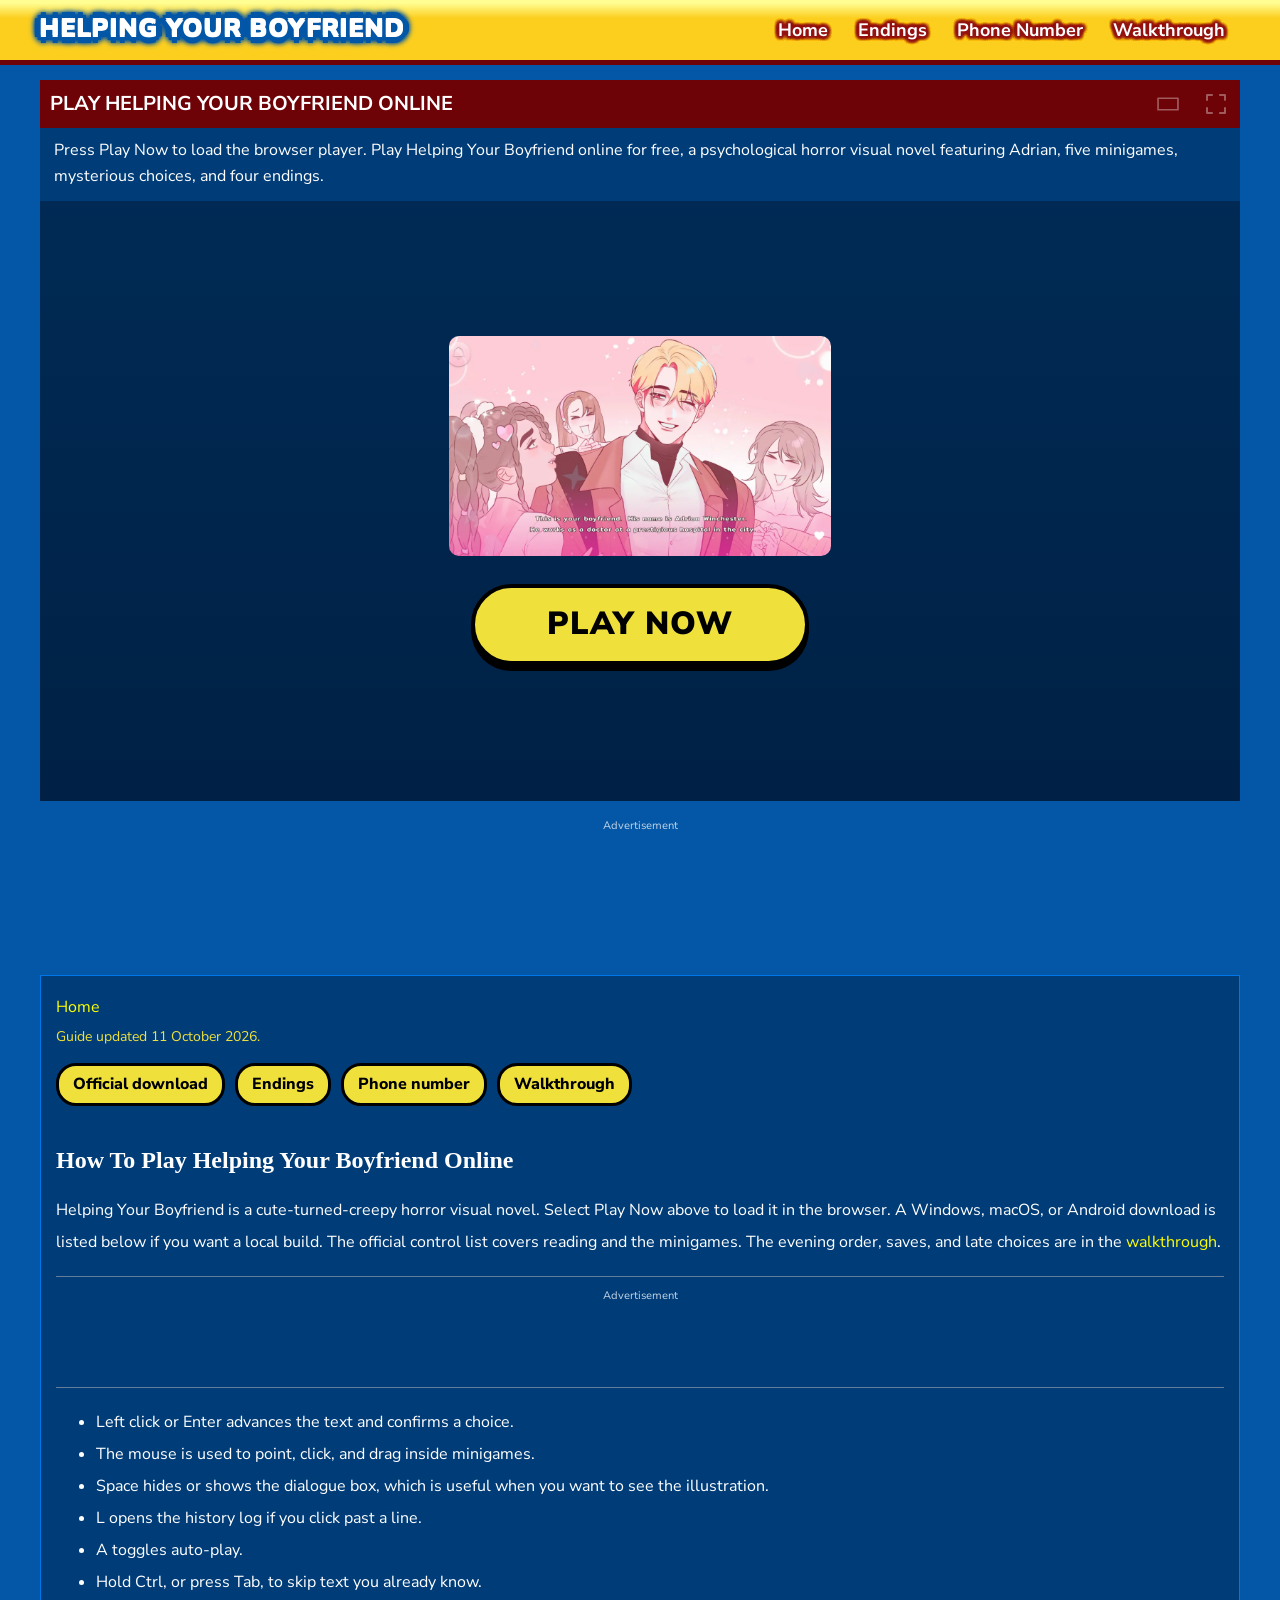
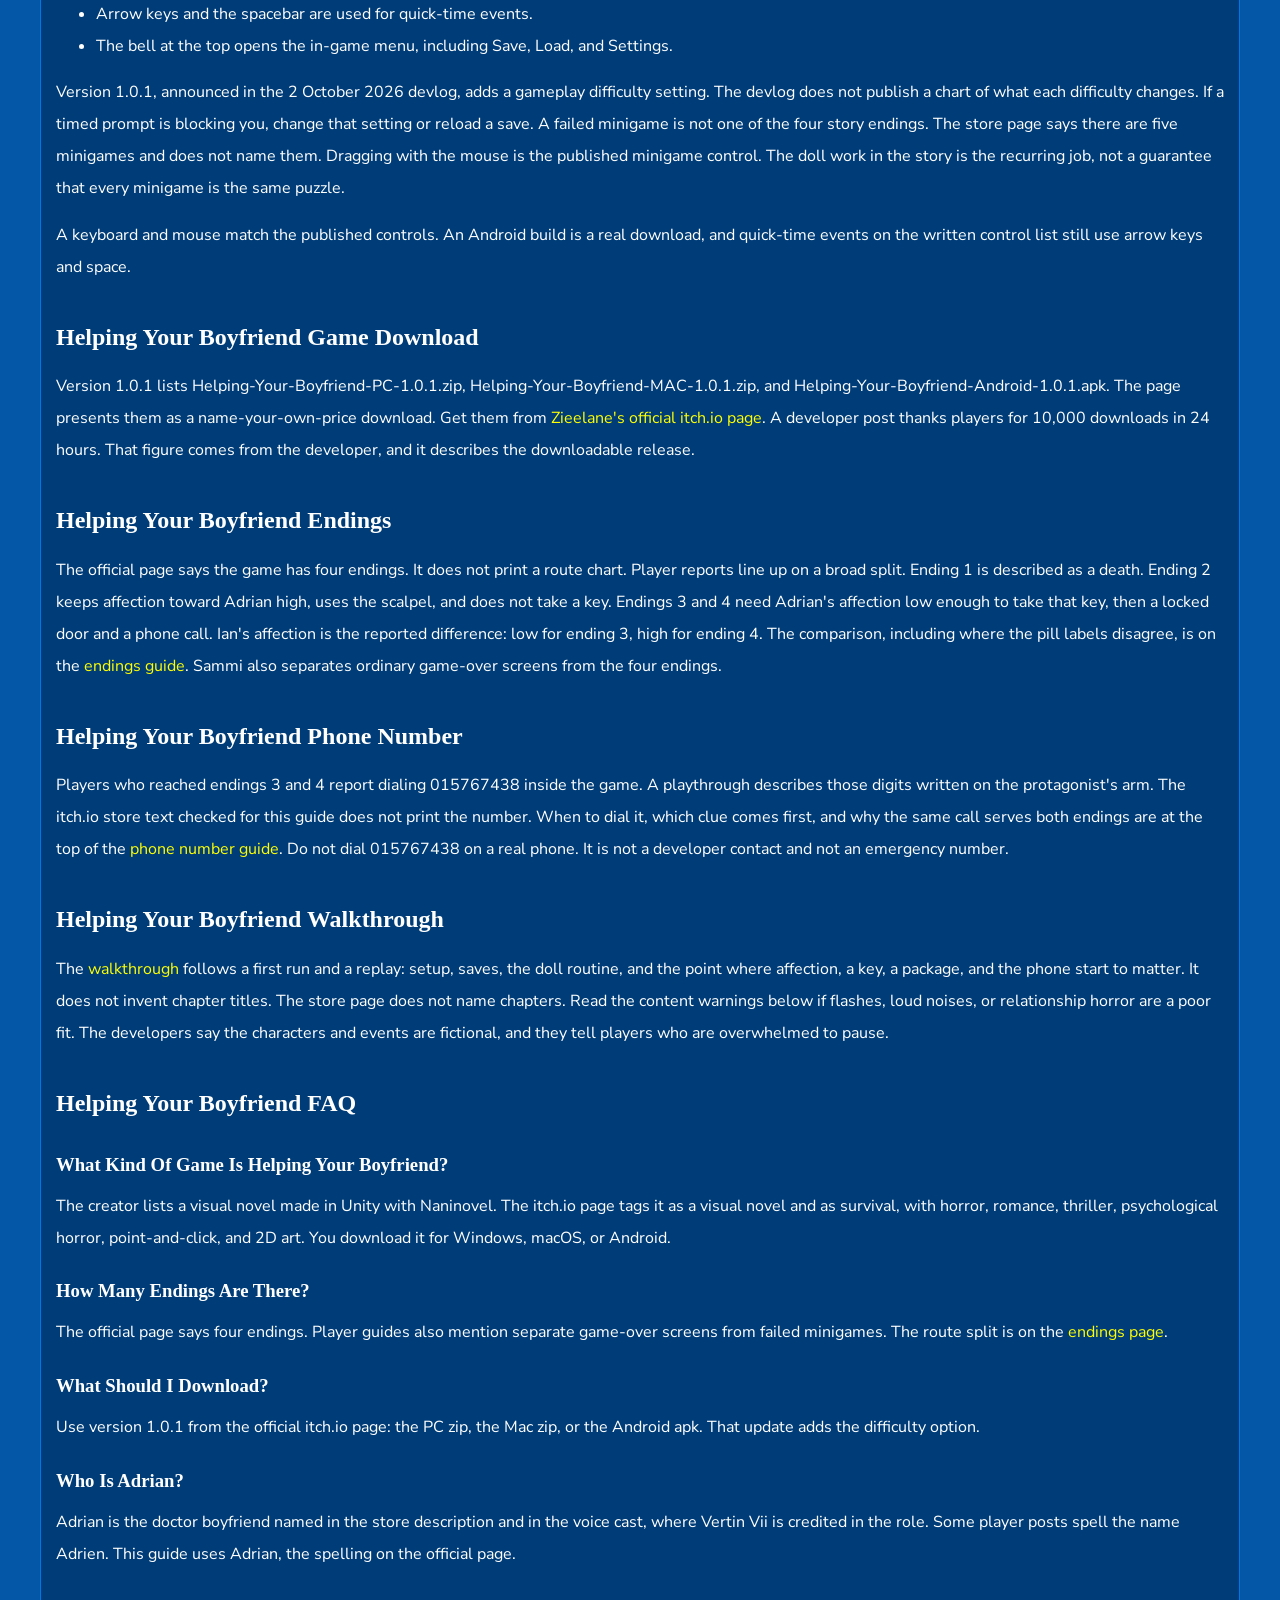
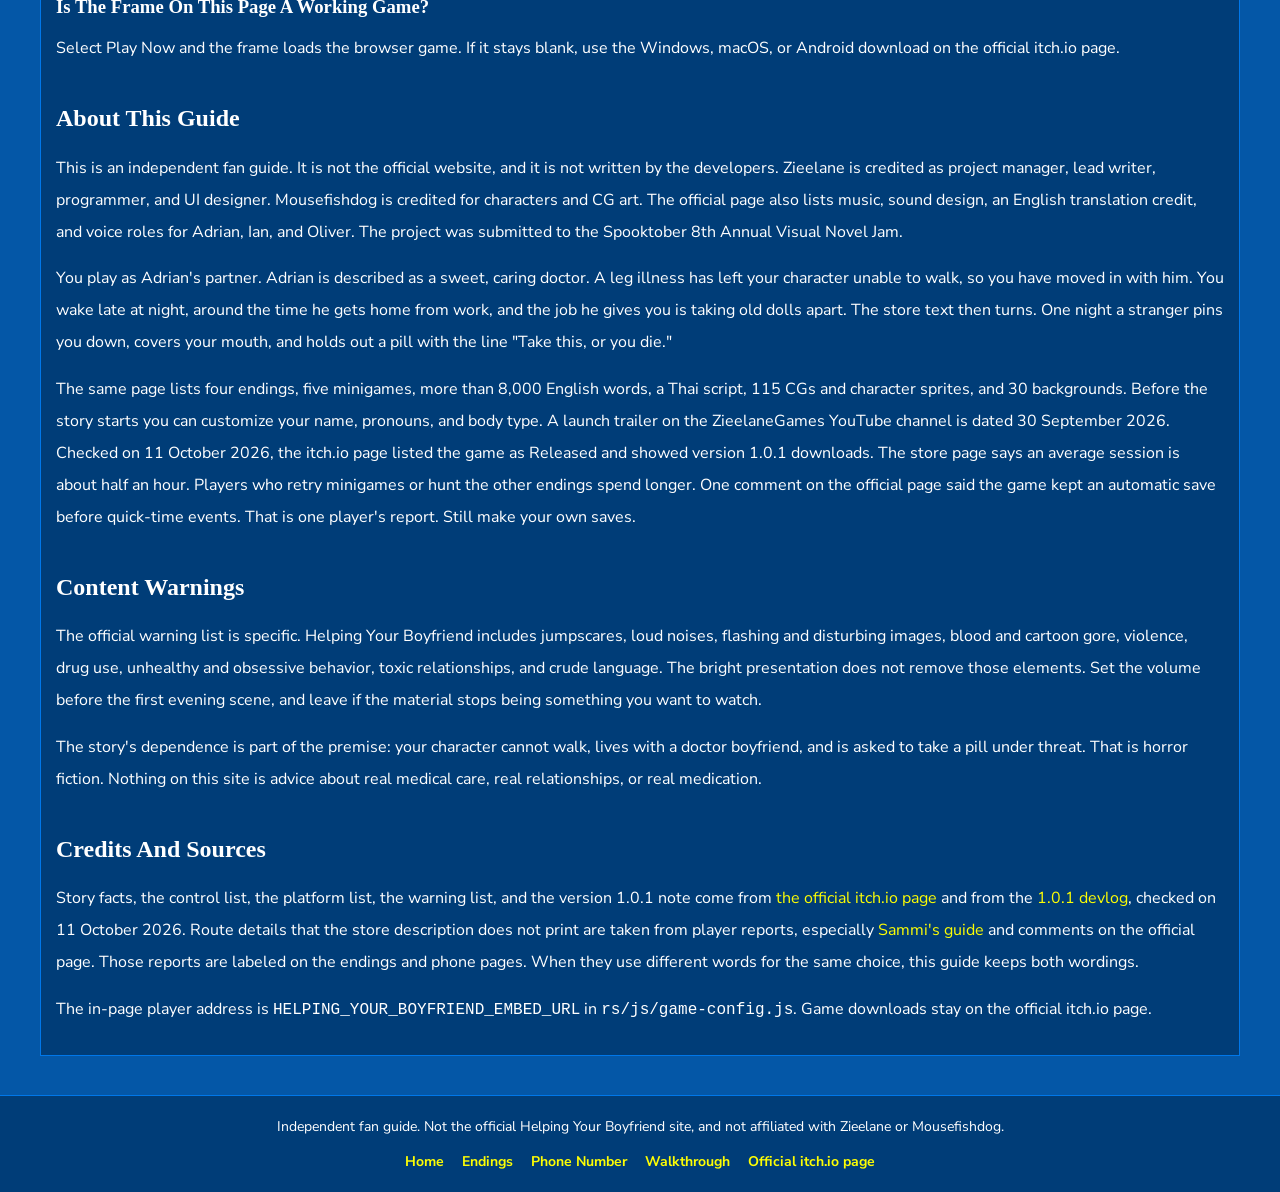
<file: index.html>
<!DOCTYPE html>
<html lang="en">
<head>
    <!-- Google tag (gtag.js) -->
    <script async src="https://www.googletagmanager.com/gtag/js?id=G-LEJD5PSQ7K"></script>
    <script>
      window.dataLayer = window.dataLayer || [];
      function gtag(){dataLayer.push(arguments);}
      gtag('js', new Date());

      gtag('config', 'G-LEJD5PSQ7K');
    </script>
    <meta charset="utf-8">
    <meta name="viewport" content="width=device-width, initial-scale=1.0">
    <title>Play Helping Your Boyfriend Online – Free Horror Game</title>
    <meta name="description" content="Play Helping Your Boyfriend online for free. Experience Adrian's psychological horror visual novel with five minigames, four endings, and mysterious choices.">
    <meta name="robots" content="index, follow">
    <link rel="canonical" href="https://helping-your-boyfriend.github.io/">
    <link rel="icon" href="/logo.png" type="image/png">
    <meta property="og:type" content="website">
    <meta property="og:site_name" content="Helping Your Boyfriend">
    <meta property="og:title" content="Play Helping Your Boyfriend Online – Free Horror Game">
    <meta property="og:description" content="Play Helping Your Boyfriend online for free. Experience Adrian's psychological horror visual novel with five minigames, four endings, and mysterious choices.">
    <meta property="og:url" content="https://helping-your-boyfriend.github.io/">
    <meta property="og:locale" content="en_US">
    <meta name="twitter:card" content="summary">
    <meta name="twitter:title" content="Play Helping Your Boyfriend Online – Free Horror Game">
    <meta name="twitter:description" content="Play Helping Your Boyfriend online for free. Experience Adrian's psychological horror visual novel with five minigames, four endings, and mysterious choices.">
    <link rel="stylesheet" href="rs/css/all.css">
    <link rel="stylesheet" href="rs/css/ads.css">
    <script defer src="rs/js/adsterra.js"></script>
    <link rel="preconnect" href="https://fonts.googleapis.com">
    <link rel="preconnect" href="https://fonts.gstatic.com" crossorigin>
    <link href="https://fonts.googleapis.com/css2?family=Nunito+Sans:wght@500;600;700&amp;display=swap" rel="stylesheet">
    <script type="application/ld+json">
    {
        "@context": "https://schema.org",
        "@type": "WebSite",
        "name": "Helping Your Boyfriend",
        "url": "https://helping-your-boyfriend.github.io/",
        "inLanguage": "en",
        "description": "Play Helping Your Boyfriend online for free. Experience Adrian's psychological horror visual novel with five minigames, four endings, and mysterious choices."
    }
    </script>
</head>
<body>
<header id="header">
    <div class="container">
        <div class="row">
            <div class="p-r d-flex sp al header-bar">
                <div class="bar-logo">
                    <a class="logo-text" href="/">Helping Your Boyfriend</a>
                </div>
                <nav class="navigation" aria-label="Primary">
                    <ul>
                        <li><a href="/" class="menu-link" aria-current="page">Home</a></li>
                        <li><a href="/endings/" class="menu-link">Endings</a></li>
                        <li><a href="/phone-number/" class="menu-link">Phone Number</a></li>
                        <li><a href="/walkthrough/" class="menu-link">Walkthrough</a></li>
                    </ul>
                </nav>
                <button type="button" class="center-box merge_icon icon-menu-mobile" aria-expanded="false" aria-controls="mobile-dropdown" aria-label="Open menu">
                    <svg fill="#555" height="24" viewBox="0 -21 384 384" width="24" xmlns="http://www.w3.org/2000/svg" aria-hidden="true">
                        <path d="m362.667969 0h-341.335938c-11.753906 0-21.332031 9.578125-21.332031 21.332031v42.667969c0 11.753906 9.578125 21.332031 21.332031 21.332031h341.335938c11.753906 0 21.332031-9.578125 21.332031-21.332031v-42.667969c0-11.753906-9.578125-21.332031-21.332031-21.332031zm0 0"></path>
                        <path d="m362.667969 128h-341.335938c-11.753906 0-21.332031 9.578125-21.332031 21.332031v42.667969c0 11.753906 9.578125 21.332031 21.332031 21.332031h341.335938c11.753906 0 21.332031-9.578125 21.332031-21.332031v-42.667969c0-11.753906-9.578125-21.332031-21.332031-21.332031zm0 0"></path>
                        <path d="m362.667969 256h-341.335938c-11.753906 0-21.332031 9.578125-21.332031 21.332031v42.667969c0 11.753906 9.578125 21.332031 21.332031 21.332031h341.335938c11.753906 0 21.332031-9.578125 21.332031-21.332031v-42.667969c0-11.753906-9.578125-21.332031-21.332031-21.332031zm0 0"></path>
                    </svg>
                </button>
            </div>
        </div>
    </div>
</header>
<div class="mobile-dropdown" id="mobile-dropdown">
    <div class="row">
        <nav class="nav-mobile-controler" aria-label="Mobile">
            <ul>
                <li><a href="/" class="menu-link-mobile" aria-current="page">Home</a></li>
                <li><a href="/endings/" class="menu-link-mobile">Endings</a></li>
                <li><a href="/phone-number/" class="menu-link-mobile">Phone Number</a></li>
                <li><a href="/walkthrough/" class="menu-link-mobile">Walkthrough</a></li>
            </ul>
        </nav>
    </div>
</div>
<div id="game-page" class="main">
    <div class="container">
        <div class="row">
            <div class="frame-box-game">
                <div class="header-game">
                    <div class="box-header">
                        <h1>Play Helping Your Boyfriend Online</h1>
                        <div class="header-game-extend">
                            <span class="us-expand is-disabled" id="half-expand" data-player-control role="button" tabindex="-1" aria-disabled="true" aria-label="Theater mode unavailable until the game player is added">
                                <svg class="scale-anim" width="24" height="24" viewBox="0 0 100 100" xmlns="http://www.w3.org/2000/svg" aria-hidden="true">
                                    <path d="M8.5 22.5A3.5 3.5 0 0 0 5 26v48a3.5 3.5 0 0 0 3.5 3.5h83A3.5 3.5 0 0 0 95 74V26a3.5 3.5 0 0 0-3.5-3.5h-83zm3.5 7h76v41H12v-41z"></path>
                                </svg>
                            </span>
                            <span class="expand-btn is-disabled" id="expand" data-player-control role="button" tabindex="-1" aria-disabled="true" aria-label="Fullscreen unavailable until the game player is added">
                                <svg class="scale-anim" viewBox="0 0 24 24" xmlns="http://www.w3.org/2000/svg" aria-hidden="true">
                                    <path d="M3,15 L3.11662113,15.0067277 C3.57570299,15.0600494 3.93995063,15.424297 3.99327227,15.8833789 L4,16 L4,20 L8,20 L8.11662113,20.0067277 C8.61395981,20.0644928 9,20.4871642 9,21 C9,21.5128358 8.61395981,21.9355072 8.11662113,21.9932723 L8,22 L3,22 L2.88337887,21.9932723 C2.42429701,21.9399506 2.06004937,21.575703 2.00672773,21.1166211 L2,21 L2,16 L2.00672773,15.8833789 C2.06004937,15.424297 2.42429701,15.0600494 2.88337887,15.0067277 L3,15 Z M21,15 C21.5128358,15 21.9355072,15.3860402 21.9932723,15.8833789 L22,16 L22,21 C22,21.5128358 21.6139598,21.9355072 21.1166211,21.9932723 L21,22 L16,22 C15.4477153,22 15,21.5522847 15,21 C15,20.4871642 15.3860402,20.0644928 15.8833789,20.0067277 L16,20 L20,20 L20,16 C20,15.4871642 20.3860402,15.0644928 20.8833789,15.0067277 L21,15 Z M8,2 C8.55228475,2 9,2.44771525 9,3 C9,3.51283584 8.61395981,3.93550716 8.11662113,3.99327227 L8,4 L4,4 L4,8 C4,8.51283584 3.61395981,8.93550716 3.11662113,8.99327227 L3,9 C2.48716416,9 2.06449284,8.61395981 2.00672773,8.11662113 L2,8 L2,3 C2,2.48716416 2.38604019,2.06449284 2.88337887,2.00672773 L3,2 L8,2 Z M21,2 L21.1166211,2.00672773 C21.575703,2.06004937 21.9399506,2.42429701 21.9932723,2.88337887 L22,3 L22,8 L21.9932723,8.11662113 C21.9399506,8.57570299 21.575703,8.93995063 21.1166211,8.99327227 L21,9 L20.8833789,8.99327227 C20.424297,8.93995063 20.0600494,8.57570299 20.0067277,8.11662113 L20,8 L20,4 L16,4 L15.8833789,3.99327227 C15.3860402,3.93550716 15,3.51283584 15,3 C15,2.48716416 15.3860402,2.06449284 15.8833789,2.00672773 L16,2 L21,2 Z"></path>
                                </svg>
                            </span>
                        </div>
                    </div>
                </div>
                <p class="player-kicker">Press Play Now to load the browser player. Play Helping Your Boyfriend online for free, a psychological horror visual novel featuring Adrian, five minigames, mysterious choices, and four endings.</p>
                <div class="player-stage" id="player-stage">
                    <div class="player-gate" id="player-gate">
                        <img class="player-banner" src="/banner.png" width="1074" height="618" alt="Helping Your Boyfriend">
                        <button type="button" class="player-play" id="player-play">Play Now</button>
                    </div>
                    <div class="player-placeholder" id="player-placeholder" hidden>
                        <p>Select Play Now to load the game. If the game does not load, use the official download link below.</p>
                    </div>
                </div>
                <span class="exit-fullscreen hidden" id="_exit_full_screen" role="button" tabindex="0" aria-label="Exit fullscreen">
                    <svg fill="#fff" width="24" height="24" viewBox="0 0 512.001 512.001" aria-hidden="true">
                        <path d="M284.286,256.002L506.143,34.144c7.811-7.811,7.811-20.475,0-28.285c-7.811-7.81-20.475-7.811-28.285,0L256,227.717 L34.143,5.859c-7.811-7.811-20.475-7.811-28.285,0c-7.81,7.811-7.811,20.475,0,28.285l221.857,221.857L5.858,477.859 c-7.811,7.811-7.811,20.475,0,28.285c3.905,3.905,9.024,5.857,14.143,5.857c5.119,0,10.237-1.952,14.143-5.857L256,284.287 l221.857,221.857c3.905,3.905,9.024,5.857,14.143,5.857s10.237-1.952,14.143-5.857c7.811-7.811,7.811-20.475,0-28.285 L284.286,256.002z"></path>
                    </svg>
                </span>
            </div>
        </div>
        <div class="ad-zone ad-zone-banner" data-adsterra-banner role="region" aria-label="Advertisement"></div>
        <br>
        <div class="uk-p10">
            <div class="row">
                <div class="frame-box-game">
                    <div class="text-area">
                        <div class="bread-crumb">
                            <div class="overwrite-breadcumb">
                                <div class="d-flex al sp bread-crumb-list">
                                    <div class="d-flex al sp">
                                        <span class="bread-crumb-item">Home</span>
                                    </div>
                                </div>
                            </div>
                        </div>
                        <p class="updated-line">Guide updated 11 October 2026.</p>
                        <nav class="guide-jumps" aria-label="Guides">
                            <a href="https://zieelane.itch.io/helping-your-boyfriend">Official download</a>
                            <a href="/endings/">Endings</a>
                            <a href="/phone-number/">Phone number</a>
                            <a href="/walkthrough/">Walkthrough</a>
                        </nav>
                        <h2>How to Play Helping Your Boyfriend Online</h2>
                        <p>Helping Your Boyfriend is a cute-turned-creepy horror visual novel. Select Play Now above to load it in the browser. A Windows, macOS, or Android download is listed below if you want a local build. The official control list covers reading and the minigames. The evening order, saves, and late choices are in the <a href="/walkthrough/">walkthrough</a>.</p>
                        <div class="ad-zone ad-zone-native" data-adsterra-native role="region" aria-label="Advertisement"></div>
                        <ul>
                            <li>Left click or Enter advances the text and confirms a choice.</li>
                            <li>The mouse is used to point, click, and drag inside minigames.</li>
                            <li>Space hides or shows the dialogue box, which is useful when you want to see the illustration.</li>
                            <li>L opens the history log if you click past a line.</li>
                            <li>A toggles auto-play.</li>
                            <li>Hold Ctrl, or press Tab, to skip text you already know.</li>
                            <li>Arrow keys and the spacebar are used for quick-time events.</li>
                            <li>The bell at the top opens the in-game menu, including Save, Load, and Settings.</li>
                        </ul>
                        <p>Version 1.0.1, announced in the 2 October 2026 devlog, adds a gameplay difficulty setting. The devlog does not publish a chart of what each difficulty changes. If a timed prompt is blocking you, change that setting or reload a save. A failed minigame is not one of the four story endings. The store page says there are five minigames and does not name them. Dragging with the mouse is the published minigame control. The doll work in the story is the recurring job, not a guarantee that every minigame is the same puzzle.</p>
                        <p>A keyboard and mouse match the published controls. An Android build is a real download, and quick-time events on the written control list still use arrow keys and space.</p>
                        <h2>Helping Your Boyfriend Game Download</h2>
                        <p>Version 1.0.1 lists Helping-Your-Boyfriend-PC-1.0.1.zip, Helping-Your-Boyfriend-MAC-1.0.1.zip, and Helping-Your-Boyfriend-Android-1.0.1.apk. The page presents them as a name-your-own-price download. Get them from <a href="https://zieelane.itch.io/helping-your-boyfriend">Zieelane's official itch.io page</a>. A developer post thanks players for 10,000 downloads in 24 hours. That figure comes from the developer, and it describes the downloadable release.</p>
                        <h2>Helping Your Boyfriend Endings</h2>
                        <p>The official page says the game has four endings. It does not print a route chart. Player reports line up on a broad split. Ending 1 is described as a death. Ending 2 keeps affection toward Adrian high, uses the scalpel, and does not take a key. Endings 3 and 4 need Adrian's affection low enough to take that key, then a locked door and a phone call. Ian's affection is the reported difference: low for ending 3, high for ending 4. The comparison, including where the pill labels disagree, is on the <a href="/endings/">endings guide</a>. Sammi also separates ordinary game-over screens from the four endings.</p>
                        <h2>Helping Your Boyfriend Phone Number</h2>
                        <p>Players who reached endings 3 and 4 report dialing 015767438 inside the game. A playthrough describes those digits written on the protagonist's arm. The itch.io store text checked for this guide does not print the number. When to dial it, which clue comes first, and why the same call serves both endings are at the top of the <a href="/phone-number/">phone number guide</a>. Do not dial 015767438 on a real phone. It is not a developer contact and not an emergency number.</p>
                        <h2>Helping Your Boyfriend Walkthrough</h2>
                        <p>The <a href="/walkthrough/">walkthrough</a> follows a first run and a replay: setup, saves, the doll routine, and the point where affection, a key, a package, and the phone start to matter. It does not invent chapter titles. The store page does not name chapters. Read the content warnings below if flashes, loud noises, or relationship horror are a poor fit. The developers say the characters and events are fictional, and they tell players who are overwhelmed to pause.</p>
                        <h2>Helping Your Boyfriend FAQ</h2>
                        <h3>What kind of game is Helping Your Boyfriend?</h3>
                        <p>The creator lists a visual novel made in Unity with Naninovel. The itch.io page tags it as a visual novel and as survival, with horror, romance, thriller, psychological horror, point-and-click, and 2D art. You download it for Windows, macOS, or Android.</p>
                        <h3>How many endings are there?</h3>
                        <p>The official page says four endings. Player guides also mention separate game-over screens from failed minigames. The route split is on the <a href="/endings/">endings page</a>.</p>
                        <h3>What should I download?</h3>
                        <p>Use version 1.0.1 from the official itch.io page: the PC zip, the Mac zip, or the Android apk. That update adds the difficulty option.</p>
                        <h3>Who is Adrian?</h3>
                        <p>Adrian is the doctor boyfriend named in the store description and in the voice cast, where Vertin Vii is credited in the role. Some player posts spell the name Adrien. This guide uses Adrian, the spelling on the official page.</p>
                        <h3>Is the frame on this page a working game?</h3>
                        <p>Select Play Now and the frame loads the browser game. If it stays blank, use the Windows, macOS, or Android download on the official itch.io page.</p>
                        <h2>About this guide</h2>
                        <p>This is an independent fan guide. It is not the official website, and it is not written by the developers. Zieelane is credited as project manager, lead writer, programmer, and UI designer. Mousefishdog is credited for characters and CG art. The official page also lists music, sound design, an English translation credit, and voice roles for Adrian, Ian, and Oliver. The project was submitted to the Spooktober 8th Annual Visual Novel Jam.</p>
                        <p>You play as Adrian's partner. Adrian is described as a sweet, caring doctor. A leg illness has left your character unable to walk, so you have moved in with him. You wake late at night, around the time he gets home from work, and the job he gives you is taking old dolls apart. The store text then turns. One night a stranger pins you down, covers your mouth, and holds out a pill with the line "Take this, or you die."</p>
                        <p>The same page lists four endings, five minigames, more than 8,000 English words, a Thai script, 115 CGs and character sprites, and 30 backgrounds. Before the story starts you can customize your name, pronouns, and body type. A launch trailer on the ZieelaneGames YouTube channel is dated 30 September 2026. Checked on 11 October 2026, the itch.io page listed the game as Released and showed version 1.0.1 downloads. The store page says an average session is about half an hour. Players who retry minigames or hunt the other endings spend longer. One comment on the official page said the game kept an automatic save before quick-time events. That is one player's report. Still make your own saves.</p>
                        <h2>Content warnings</h2>
                        <p>The official warning list is specific. Helping Your Boyfriend includes jumpscares, loud noises, flashing and disturbing images, blood and cartoon gore, violence, drug use, unhealthy and obsessive behavior, toxic relationships, and crude language. The bright presentation does not remove those elements. Set the volume before the first evening scene, and leave if the material stops being something you want to watch.</p>
                        <p>The story's dependence is part of the premise: your character cannot walk, lives with a doctor boyfriend, and is asked to take a pill under threat. That is horror fiction. Nothing on this site is advice about real medical care, real relationships, or real medication.</p>
                        <h2>Credits and sources</h2>
                        <p>Story facts, the control list, the platform list, the warning list, and the version 1.0.1 note come from <a href="https://zieelane.itch.io/helping-your-boyfriend">the official itch.io page</a> and from the <a href="https://zieelane.itch.io/helping-your-boyfriend/devlog/1686354/update-101-choose-your-gameplay-difficulty">1.0.1 devlog</a>, checked on 11 October 2026. Route details that the store description does not print are taken from player reports, especially <a href="https://sammiotomeaddicted.wordpress.com/2026/10/04/helping-your-boyfriend-guide/">Sammi's guide</a> and comments on the official page. Those reports are labeled on the endings and phone pages. When they use different words for the same choice, this guide keeps both wordings.</p>
                        <p>The in-page player address is <code>HELPING_YOUR_BOYFRIEND_EMBED_URL</code> in <code>rs/js/game-config.js</code>. Game downloads stay on the official itch.io page.</p>
                    </div>
                </div>
            </div>
        </div>
    </div>
</div>
<footer>
    <div class="footer-links">
        <div class="container">
            <p class="footer-note">Independent fan guide. Not the official Helping Your Boyfriend site, and not affiliated with Zieelane or Mousefishdog.</p>
            <div class="footer-links-list">
                <a href="/">Home</a>
                <a href="/endings/">Endings</a>
                <a href="/phone-number/">Phone Number</a>
                <a href="/walkthrough/">Walkthrough</a>
                <a href="https://zieelane.itch.io/helping-your-boyfriend">Official itch.io page</a>
            </div>
        </div>
    </div>
    <script src="rs/js/jquery-3.4.1.min.js"></script>
    <script src="rs/js/game-config.js"></script>
    <script src="rs/js/footer.js"></script>
</footer>
</body>
</html>
</file>
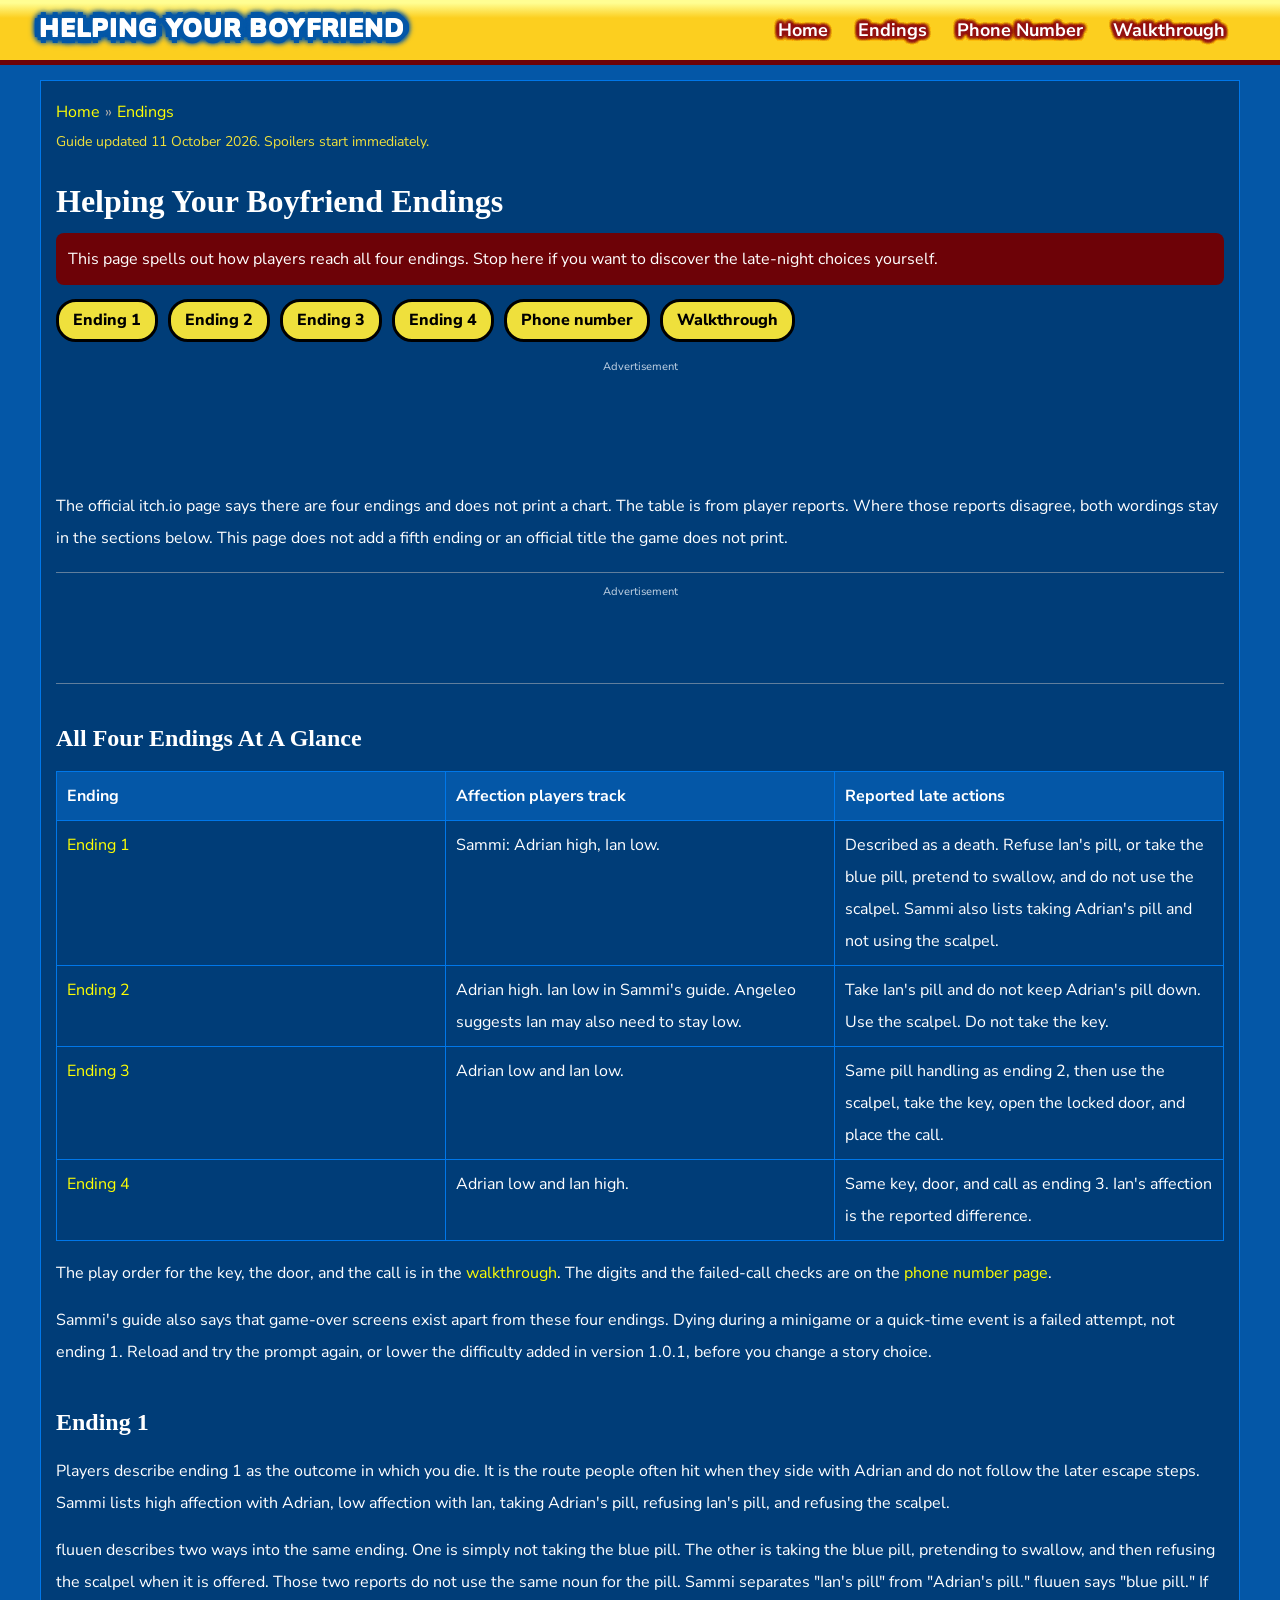
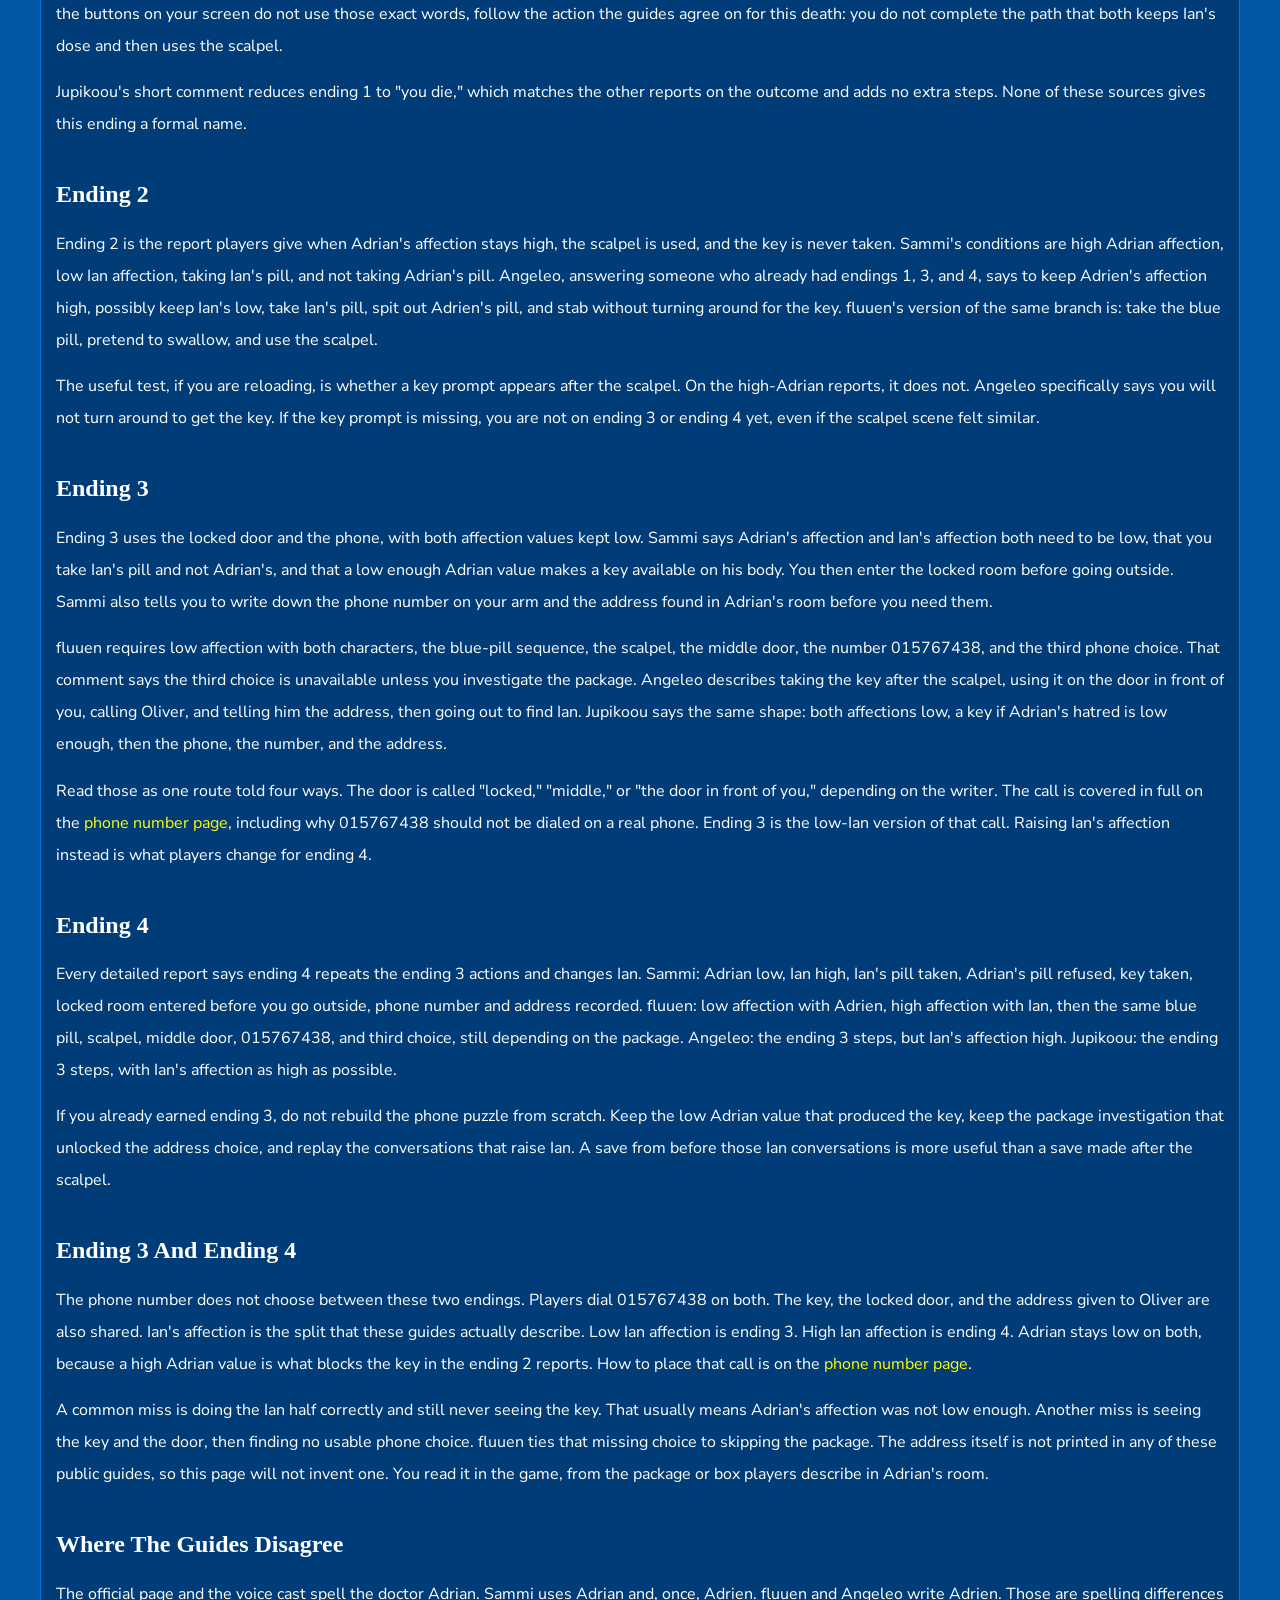
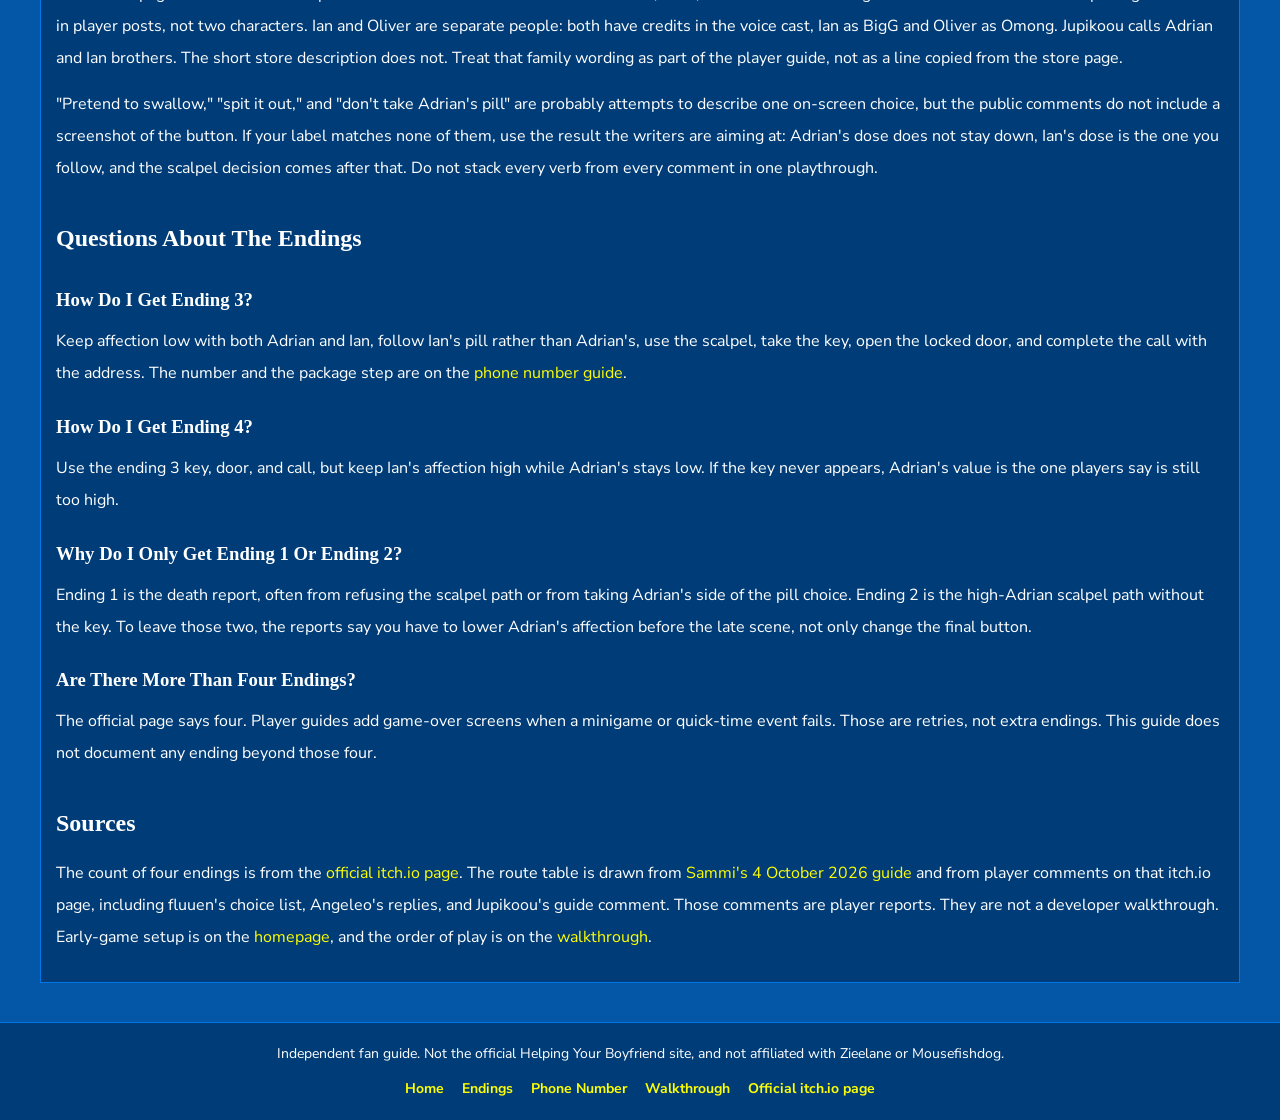
<file: endings/index.html>
<!DOCTYPE html>
<html lang="en">
<head>
    <!-- Google tag (gtag.js) -->
    <script async src="https://www.googletagmanager.com/gtag/js?id=G-LEJD5PSQ7K"></script>
    <script>
      window.dataLayer = window.dataLayer || [];
      function gtag(){dataLayer.push(arguments);}
      gtag('js', new Date());

      gtag('config', 'G-LEJD5PSQ7K');
    </script>
    <meta charset="utf-8">
    <meta name="viewport" content="width=device-width, initial-scale=1.0">
    <title>Helping Your Boyfriend Endings Guide</title>
    <meta name="description" content="Spoiler guide to all four Helping Your Boyfriend endings, including the affection split, key, locked door, and phone call that separate ending 3 from ending 4.">
    <meta name="robots" content="index, follow">
    <link rel="canonical" href="https://helping-your-boyfriend.github.io/endings/">
    <link rel="icon" href="/logo.png" type="image/png">
    <meta property="og:type" content="website">
    <meta property="og:site_name" content="Helping Your Boyfriend Guide">
    <meta property="og:title" content="Helping Your Boyfriend Endings Guide">
    <meta property="og:description" content="Spoiler guide to all four Helping Your Boyfriend endings, including the affection split, key, locked door, and phone call that separate ending 3 from ending 4.">
    <meta property="og:url" content="https://helping-your-boyfriend.github.io/endings/">
    <meta property="og:locale" content="en_US">
    <meta name="twitter:card" content="summary">
    <meta name="twitter:title" content="Helping Your Boyfriend Endings Guide">
    <meta name="twitter:description" content="Spoiler guide to all four Helping Your Boyfriend endings, including the affection split, key, locked door, and phone call that separate ending 3 from ending 4.">
    <link rel="stylesheet" href="../rs/css/all.css">
    <link rel="stylesheet" href="../rs/css/ads.css">
    <script defer src="../rs/js/adsterra.js"></script>
    <link rel="preconnect" href="https://fonts.googleapis.com">
    <link rel="preconnect" href="https://fonts.gstatic.com" crossorigin>
    <link href="https://fonts.googleapis.com/css2?family=Nunito+Sans:wght@500;600;700&amp;display=swap" rel="stylesheet">
    <script type="application/ld+json">
    {
        "@context": "https://schema.org",
        "@type": "BreadcrumbList",
        "itemListElement": [
            {"@type": "ListItem", "position": 1, "name": "Home", "item": "https://helping-your-boyfriend.github.io/"},
            {"@type": "ListItem", "position": 2, "name": "Endings", "item": "https://helping-your-boyfriend.github.io/endings/"}
        ]
    }
    </script>
</head>
<body>
<header id="header">
    <div class="container">
        <div class="row">
            <div class="p-r d-flex sp al header-bar">
                <div class="bar-logo">
                    <a class="logo-text" href="/">Helping Your Boyfriend</a>
                </div>
                <nav class="navigation" aria-label="Primary">
                    <ul>
                        <li><a href="/" class="menu-link">Home</a></li>
                        <li><a href="/endings/" class="menu-link" aria-current="page">Endings</a></li>
                        <li><a href="/phone-number/" class="menu-link">Phone Number</a></li>
                        <li><a href="/walkthrough/" class="menu-link">Walkthrough</a></li>
                    </ul>
                </nav>
                <button type="button" class="center-box merge_icon icon-menu-mobile" aria-expanded="false" aria-controls="mobile-dropdown" aria-label="Open menu">
                    <svg fill="#555" height="24" viewBox="0 -21 384 384" width="24" xmlns="http://www.w3.org/2000/svg" aria-hidden="true">
                        <path d="m362.667969 0h-341.335938c-11.753906 0-21.332031 9.578125-21.332031 21.332031v42.667969c0 11.753906 9.578125 21.332031 21.332031 21.332031h341.335938c11.753906 0 21.332031-9.578125 21.332031-21.332031v-42.667969c0-11.753906-9.578125-21.332031-21.332031-21.332031zm0 0"></path>
                        <path d="m362.667969 128h-341.335938c-11.753906 0-21.332031 9.578125-21.332031 21.332031v42.667969c0 11.753906 9.578125 21.332031 21.332031 21.332031h341.335938c11.753906 0 21.332031-9.578125 21.332031-21.332031v-42.667969c0-11.753906-9.578125-21.332031-21.332031-21.332031zm0 0"></path>
                        <path d="m362.667969 256h-341.335938c-11.753906 0-21.332031 9.578125-21.332031 21.332031v42.667969c0 11.753906 9.578125 21.332031 21.332031 21.332031h341.335938c11.753906 0 21.332031-9.578125 21.332031-21.332031v-42.667969c0-11.753906-9.578125-21.332031-21.332031-21.332031zm0 0"></path>
                    </svg>
                </button>
            </div>
        </div>
    </div>
</header>
<div class="mobile-dropdown" id="mobile-dropdown">
    <div class="row">
        <nav class="nav-mobile-controler" aria-label="Mobile">
            <ul>
                <li><a href="/" class="menu-link-mobile">Home</a></li>
                <li><a href="/endings/" class="menu-link-mobile" aria-current="page">Endings</a></li>
                <li><a href="/phone-number/" class="menu-link-mobile">Phone Number</a></li>
                <li><a href="/walkthrough/" class="menu-link-mobile">Walkthrough</a></li>
            </ul>
        </nav>
    </div>
</div>
<div id="game-page" class="main">
    <div class="container">
        <div class="uk-p10">
            <div class="row">
                <div class="frame-box-game">
                    <div class="text-area">
                        <div class="bread-crumb">
                            <div class="overwrite-breadcumb">
                                <div class="d-flex al sp bread-crumb-list">
                                    <div class="d-flex al sp">
                                        <a class="bread-crumb-item" href="/">Home</a>
                                        <span class="bread-crumb-item bread-after">Endings</span>
                                    </div>
                                </div>
                            </div>
                        </div>
                        <p class="updated-line">Guide updated 11 October 2026. Spoilers start immediately.</p>
                        <h1>Helping Your Boyfriend Endings</h1>
                        <p class="spoiler-note">This page spells out how players reach all four endings. Stop here if you want to discover the late-night choices yourself.</p>
                        <nav class="page-toc" aria-label="Endings">
                            <a href="#ending-1">Ending 1</a>
                            <a href="#ending-2">Ending 2</a>
                            <a href="#ending-3">Ending 3</a>
                            <a href="#ending-4">Ending 4</a>
                            <a href="/phone-number/">Phone number</a>
                            <a href="/walkthrough/">Walkthrough</a>
                        </nav>
                        <div class="ad-zone ad-zone-banner" data-adsterra-banner role="region" aria-label="Advertisement"></div>
                        <p>The official itch.io page says there are four endings and does not print a chart. The table is from player reports. Where those reports disagree, both wordings stay in the sections below. This page does not add a fifth ending or an official title the game does not print.</p>
                        <div class="ad-zone ad-zone-native" data-adsterra-native role="region" aria-label="Advertisement"></div>
                        <h2>All four endings at a glance</h2>
                        <div class="table-scroll">
                            <table>
                                <thead>
                                    <tr>
                                        <th>Ending</th>
                                        <th>Affection players track</th>
                                        <th>Reported late actions</th>
                                    </tr>
                                </thead>
                                <tbody>
                                    <tr>
                                        <td><a href="#ending-1">Ending 1</a></td>
                                        <td>Sammi: Adrian high, Ian low.</td>
                                        <td>Described as a death. Refuse Ian's pill, or take the blue pill, pretend to swallow, and do not use the scalpel. Sammi also lists taking Adrian's pill and not using the scalpel.</td>
                                    </tr>
                                    <tr>
                                        <td><a href="#ending-2">Ending 2</a></td>
                                        <td>Adrian high. Ian low in Sammi's guide. Angeleo suggests Ian may also need to stay low.</td>
                                        <td>Take Ian's pill and do not keep Adrian's pill down. Use the scalpel. Do not take the key.</td>
                                    </tr>
                                    <tr>
                                        <td><a href="#ending-3">Ending 3</a></td>
                                        <td>Adrian low and Ian low.</td>
                                        <td>Same pill handling as ending 2, then use the scalpel, take the key, open the locked door, and place the call.</td>
                                    </tr>
                                    <tr>
                                        <td><a href="#ending-4">Ending 4</a></td>
                                        <td>Adrian low and Ian high.</td>
                                        <td>Same key, door, and call as ending 3. Ian's affection is the reported difference.</td>
                                    </tr>
                                </tbody>
                            </table>
                        </div>
                        <p>The play order for the key, the door, and the call is in the <a href="/walkthrough/">walkthrough</a>. The digits and the failed-call checks are on the <a href="/phone-number/">phone number page</a>.</p>
                        <p>Sammi's guide also says that game-over screens exist apart from these four endings. Dying during a minigame or a quick-time event is a failed attempt, not ending 1. Reload and try the prompt again, or lower the difficulty added in version 1.0.1, before you change a story choice.</p>
                        <h2 id="ending-1">Ending 1</h2>
                        <p>Players describe ending 1 as the outcome in which you die. It is the route people often hit when they side with Adrian and do not follow the later escape steps. Sammi lists high affection with Adrian, low affection with Ian, taking Adrian's pill, refusing Ian's pill, and refusing the scalpel.</p>
                        <p>fluuen describes two ways into the same ending. One is simply not taking the blue pill. The other is taking the blue pill, pretending to swallow, and then refusing the scalpel when it is offered. Those two reports do not use the same noun for the pill. Sammi separates "Ian's pill" from "Adrian's pill." fluuen says "blue pill." If the buttons on your screen do not use those exact words, follow the action the guides agree on for this death: you do not complete the path that both keeps Ian's dose and then uses the scalpel.</p>
                        <p>Jupikoou's short comment reduces ending 1 to "you die," which matches the other reports on the outcome and adds no extra steps. None of these sources gives this ending a formal name.</p>
                        <h2 id="ending-2">Ending 2</h2>
                        <p>Ending 2 is the report players give when Adrian's affection stays high, the scalpel is used, and the key is never taken. Sammi's conditions are high Adrian affection, low Ian affection, taking Ian's pill, and not taking Adrian's pill. Angeleo, answering someone who already had endings 1, 3, and 4, says to keep Adrien's affection high, possibly keep Ian's low, take Ian's pill, spit out Adrien's pill, and stab without turning around for the key. fluuen's version of the same branch is: take the blue pill, pretend to swallow, and use the scalpel.</p>
                        <p>The useful test, if you are reloading, is whether a key prompt appears after the scalpel. On the high-Adrian reports, it does not. Angeleo specifically says you will not turn around to get the key. If the key prompt is missing, you are not on ending 3 or ending 4 yet, even if the scalpel scene felt similar.</p>
                        <h2 id="ending-3">Ending 3</h2>
                        <p>Ending 3 uses the locked door and the phone, with both affection values kept low. Sammi says Adrian's affection and Ian's affection both need to be low, that you take Ian's pill and not Adrian's, and that a low enough Adrian value makes a key available on his body. You then enter the locked room before going outside. Sammi also tells you to write down the phone number on your arm and the address found in Adrian's room before you need them.</p>
                        <p>fluuen requires low affection with both characters, the blue-pill sequence, the scalpel, the middle door, the number 015767438, and the third phone choice. That comment says the third choice is unavailable unless you investigate the package. Angeleo describes taking the key after the scalpel, using it on the door in front of you, calling Oliver, and telling him the address, then going out to find Ian. Jupikoou says the same shape: both affections low, a key if Adrian's hatred is low enough, then the phone, the number, and the address.</p>
                        <p>Read those as one route told four ways. The door is called "locked," "middle," or "the door in front of you," depending on the writer. The call is covered in full on the <a href="/phone-number/">phone number page</a>, including why 015767438 should not be dialed on a real phone. Ending 3 is the low-Ian version of that call. Raising Ian's affection instead is what players change for ending 4.</p>
                        <h2 id="ending-4">Ending 4</h2>
                        <p>Every detailed report says ending 4 repeats the ending 3 actions and changes Ian. Sammi: Adrian low, Ian high, Ian's pill taken, Adrian's pill refused, key taken, locked room entered before you go outside, phone number and address recorded. fluuen: low affection with Adrien, high affection with Ian, then the same blue pill, scalpel, middle door, 015767438, and third choice, still depending on the package. Angeleo: the ending 3 steps, but Ian's affection high. Jupikoou: the ending 3 steps, with Ian's affection as high as possible.</p>
                        <p>If you already earned ending 3, do not rebuild the phone puzzle from scratch. Keep the low Adrian value that produced the key, keep the package investigation that unlocked the address choice, and replay the conversations that raise Ian. A save from before those Ian conversations is more useful than a save made after the scalpel.</p>
                        <h2>Ending 3 and ending 4</h2>
                        <p>The phone number does not choose between these two endings. Players dial 015767438 on both. The key, the locked door, and the address given to Oliver are also shared. Ian's affection is the split that these guides actually describe. Low Ian affection is ending 3. High Ian affection is ending 4. Adrian stays low on both, because a high Adrian value is what blocks the key in the ending 2 reports. How to place that call is on the <a href="/phone-number/">phone number page</a>.</p>
                        <p>A common miss is doing the Ian half correctly and still never seeing the key. That usually means Adrian's affection was not low enough. Another miss is seeing the key and the door, then finding no usable phone choice. fluuen ties that missing choice to skipping the package. The address itself is not printed in any of these public guides, so this page will not invent one. You read it in the game, from the package or box players describe in Adrian's room.</p>
                        <h2>Where the guides disagree</h2>
                        <p>The official page and the voice cast spell the doctor Adrian. Sammi uses Adrian and, once, Adrien. fluuen and Angeleo write Adrien. Those are spelling differences in player posts, not two characters. Ian and Oliver are separate people: both have credits in the voice cast, Ian as BigG and Oliver as Omong. Jupikoou calls Adrian and Ian brothers. The short store description does not. Treat that family wording as part of the player guide, not as a line copied from the store page.</p>
                        <p>"Pretend to swallow," "spit it out," and "don't take Adrian's pill" are probably attempts to describe one on-screen choice, but the public comments do not include a screenshot of the button. If your label matches none of them, use the result the writers are aiming at: Adrian's dose does not stay down, Ian's dose is the one you follow, and the scalpel decision comes after that. Do not stack every verb from every comment in one playthrough.</p>
                        <h2>Questions about the endings</h2>
                        <h3>How do I get ending 3?</h3>
                        <p>Keep affection low with both Adrian and Ian, follow Ian's pill rather than Adrian's, use the scalpel, take the key, open the locked door, and complete the call with the address. The number and the package step are on the <a href="/phone-number/">phone number guide</a>.</p>
                        <h3>How do I get ending 4?</h3>
                        <p>Use the ending 3 key, door, and call, but keep Ian's affection high while Adrian's stays low. If the key never appears, Adrian's value is the one players say is still too high.</p>
                        <h3>Why do I only get ending 1 or ending 2?</h3>
                        <p>Ending 1 is the death report, often from refusing the scalpel path or from taking Adrian's side of the pill choice. Ending 2 is the high-Adrian scalpel path without the key. To leave those two, the reports say you have to lower Adrian's affection before the late scene, not only change the final button.</p>
                        <h3>Are there more than four endings?</h3>
                        <p>The official page says four. Player guides add game-over screens when a minigame or quick-time event fails. Those are retries, not extra endings. This guide does not document any ending beyond those four.</p>
                        <h2>Sources</h2>
                        <p>The count of four endings is from the <a href="https://zieelane.itch.io/helping-your-boyfriend">official itch.io page</a>. The route table is drawn from <a href="https://sammiotomeaddicted.wordpress.com/2026/10/04/helping-your-boyfriend-guide/">Sammi's 4 October 2026 guide</a> and from player comments on that itch.io page, including fluuen's choice list, Angeleo's replies, and Jupikoou's guide comment. Those comments are player reports. They are not a developer walkthrough. Early-game setup is on the <a href="/">homepage</a>, and the order of play is on the <a href="/walkthrough/">walkthrough</a>.</p>
                    </div>
                </div>
            </div>
        </div>
    </div>
</div>
<footer>
    <div class="footer-links">
        <div class="container">
            <p class="footer-note">Independent fan guide. Not the official Helping Your Boyfriend site, and not affiliated with Zieelane or Mousefishdog.</p>
            <div class="footer-links-list">
                <a href="/">Home</a>
                <a href="/endings/">Endings</a>
                <a href="/phone-number/">Phone Number</a>
                <a href="/walkthrough/">Walkthrough</a>
                <a href="https://zieelane.itch.io/helping-your-boyfriend">Official itch.io page</a>
            </div>
        </div>
    </div>
    <script src="../rs/js/jquery-3.4.1.min.js"></script>
    <script src="../rs/js/game-config.js"></script>
    <script src="../rs/js/footer.js"></script>
</footer>
</body>
</html>
</file>
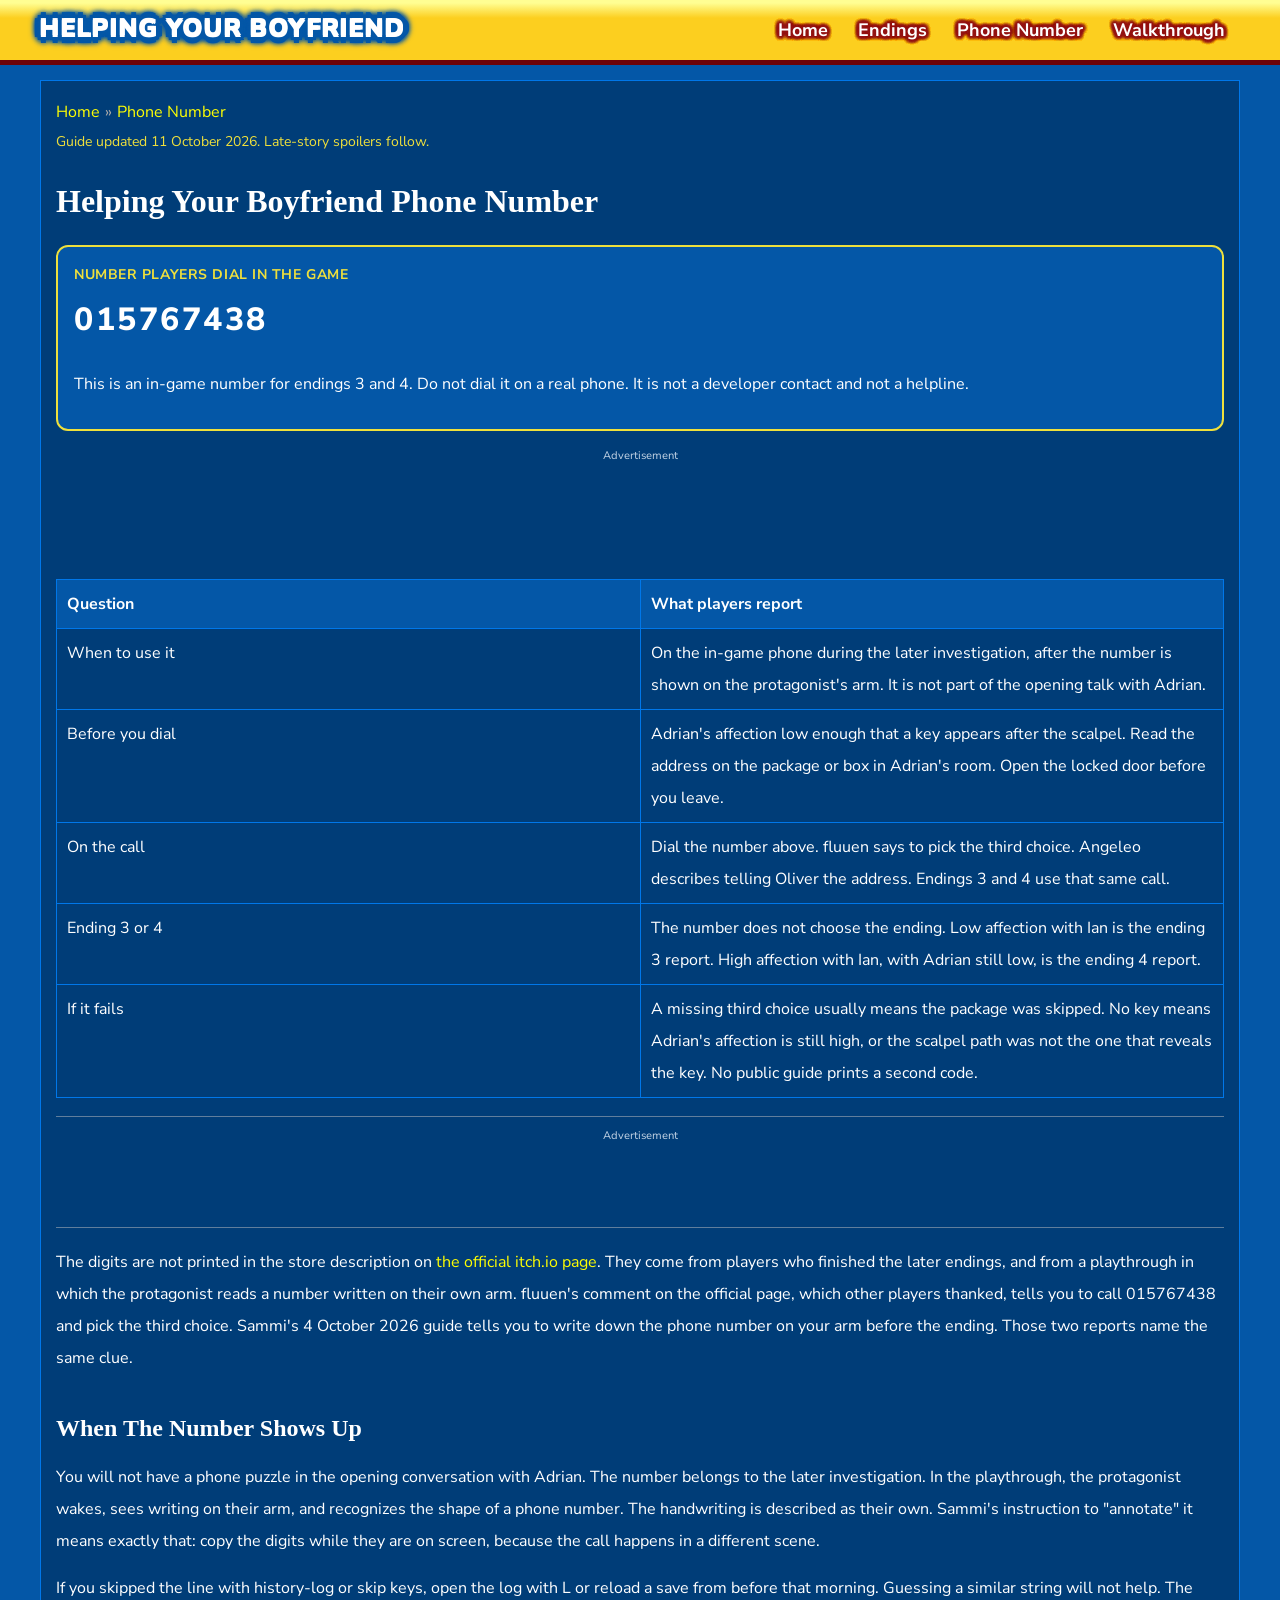
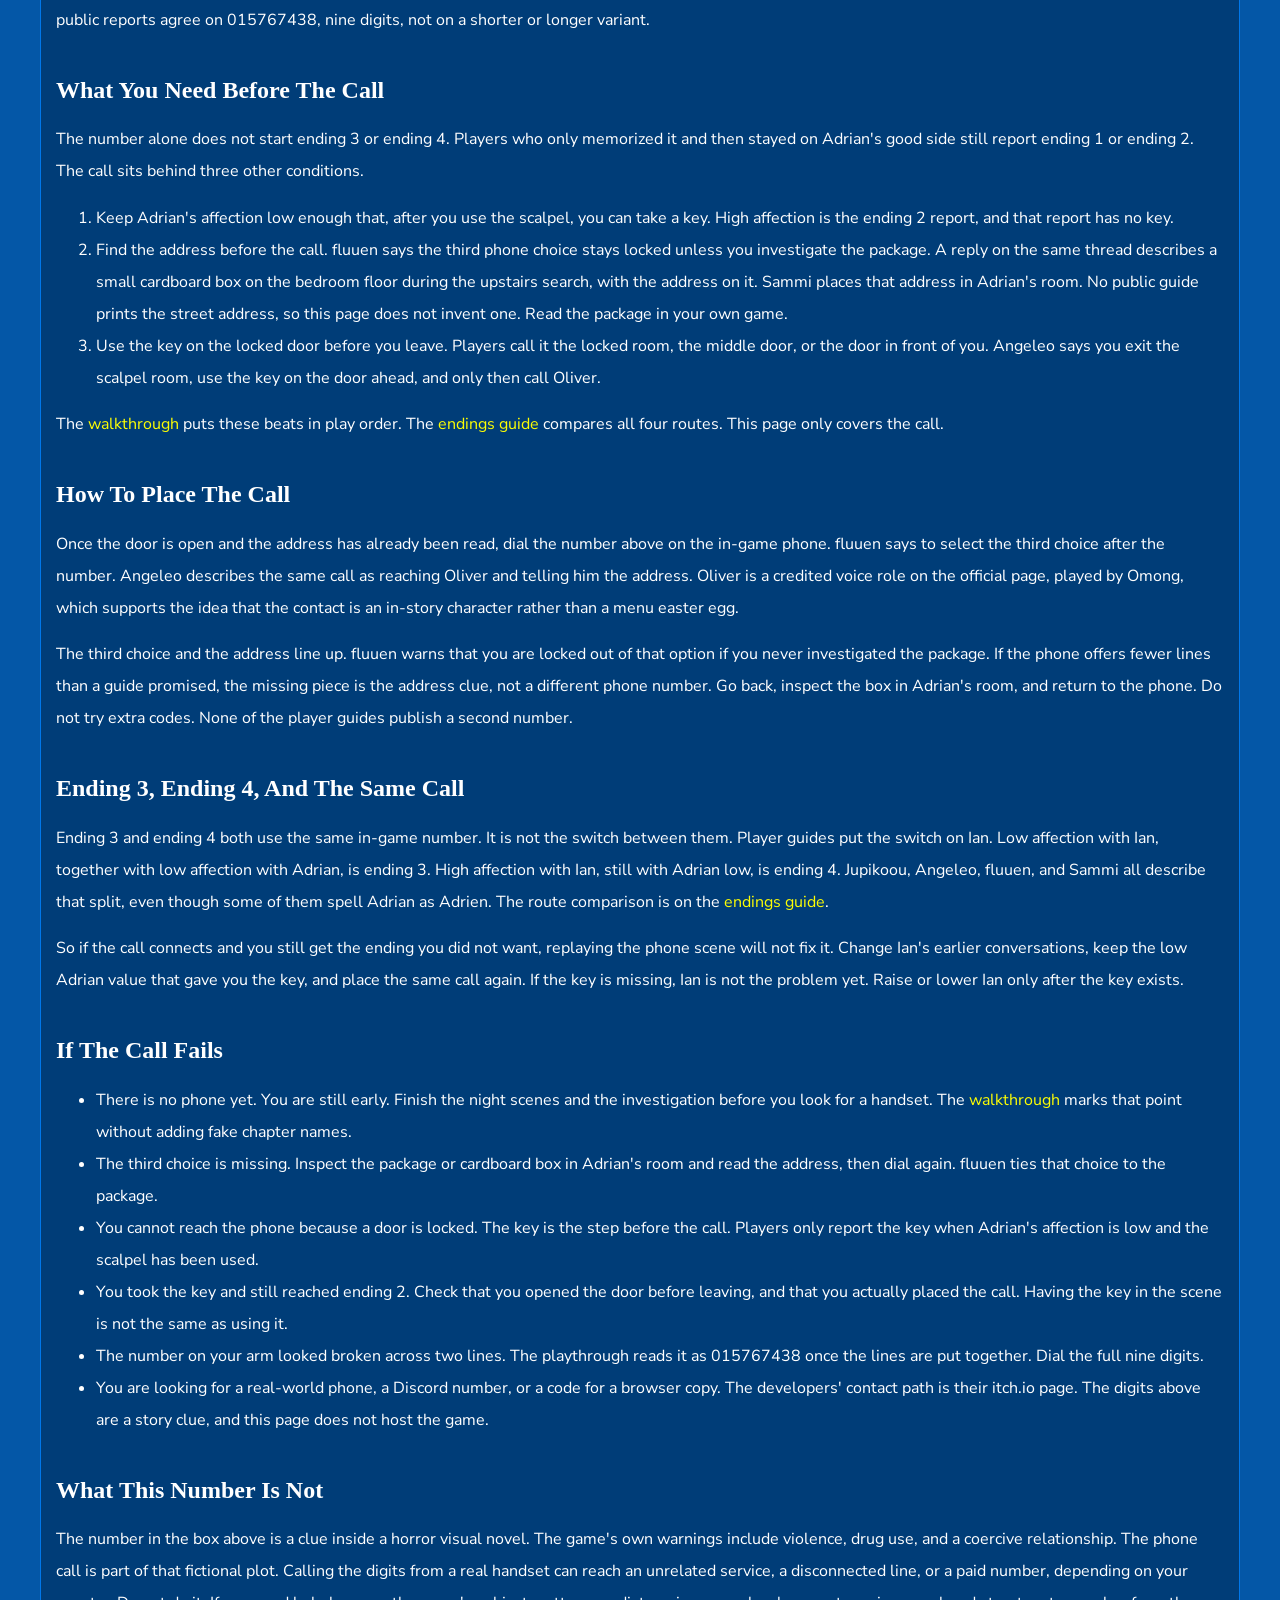
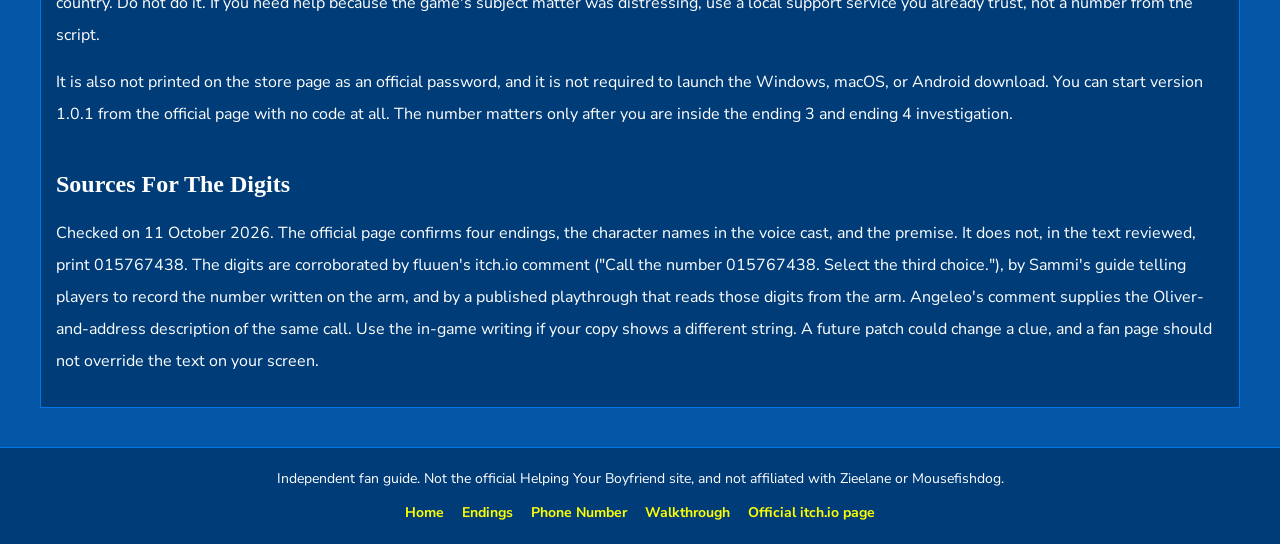
<file: phone-number/index.html>
<!DOCTYPE html>
<html lang="en">
<head>
    <!-- Google tag (gtag.js) -->
    <script async src="https://www.googletagmanager.com/gtag/js?id=G-LEJD5PSQ7K"></script>
    <script>
      window.dataLayer = window.dataLayer || [];
      function gtag(){dataLayer.push(arguments);}
      gtag('js', new Date());

      gtag('config', 'G-LEJD5PSQ7K');
    </script>
    <meta charset="utf-8">
    <meta name="viewport" content="width=device-width, initial-scale=1.0">
    <title>Helping Your Boyfriend Phone Number Guide</title>
    <meta name="description" content="The Helping Your Boyfriend phone number players dial is 015767438. See when to use it, which clues come first, and how endings 3 and 4 differ.">
    <meta name="robots" content="index, follow">
    <link rel="canonical" href="https://helping-your-boyfriend.github.io/phone-number/">
    <link rel="icon" href="/logo.png" type="image/png">
    <meta property="og:type" content="website">
    <meta property="og:site_name" content="Helping Your Boyfriend Guide">
    <meta property="og:title" content="Helping Your Boyfriend Phone Number Guide">
    <meta property="og:description" content="The Helping Your Boyfriend phone number players dial is 015767438. See when to use it, which clues come first, and how endings 3 and 4 differ.">
    <meta property="og:url" content="https://helping-your-boyfriend.github.io/phone-number/">
    <meta property="og:locale" content="en_US">
    <meta name="twitter:card" content="summary">
    <meta name="twitter:title" content="Helping Your Boyfriend Phone Number Guide">
    <meta name="twitter:description" content="The Helping Your Boyfriend phone number players dial is 015767438. See when to use it, which clues come first, and how endings 3 and 4 differ.">
    <link rel="stylesheet" href="../rs/css/all.css">
    <link rel="stylesheet" href="../rs/css/ads.css">
    <script defer src="../rs/js/adsterra.js"></script>
    <link rel="preconnect" href="https://fonts.googleapis.com">
    <link rel="preconnect" href="https://fonts.gstatic.com" crossorigin>
    <link href="https://fonts.googleapis.com/css2?family=Nunito+Sans:wght@500;600;700&amp;display=swap" rel="stylesheet">
    <script type="application/ld+json">
    {
        "@context": "https://schema.org",
        "@type": "BreadcrumbList",
        "itemListElement": [
            {"@type": "ListItem", "position": 1, "name": "Home", "item": "https://helping-your-boyfriend.github.io/"},
            {"@type": "ListItem", "position": 2, "name": "Phone Number", "item": "https://helping-your-boyfriend.github.io/phone-number/"}
        ]
    }
    </script>
</head>
<body>
<header id="header">
    <div class="container">
        <div class="row">
            <div class="p-r d-flex sp al header-bar">
                <div class="bar-logo">
                    <a class="logo-text" href="/">Helping Your Boyfriend</a>
                </div>
                <nav class="navigation" aria-label="Primary">
                    <ul>
                        <li><a href="/" class="menu-link">Home</a></li>
                        <li><a href="/endings/" class="menu-link">Endings</a></li>
                        <li><a href="/phone-number/" class="menu-link" aria-current="page">Phone Number</a></li>
                        <li><a href="/walkthrough/" class="menu-link">Walkthrough</a></li>
                    </ul>
                </nav>
                <button type="button" class="center-box merge_icon icon-menu-mobile" aria-expanded="false" aria-controls="mobile-dropdown" aria-label="Open menu">
                    <svg fill="#555" height="24" viewBox="0 -21 384 384" width="24" xmlns="http://www.w3.org/2000/svg" aria-hidden="true">
                        <path d="m362.667969 0h-341.335938c-11.753906 0-21.332031 9.578125-21.332031 21.332031v42.667969c0 11.753906 9.578125 21.332031 21.332031 21.332031h341.335938c11.753906 0 21.332031-9.578125 21.332031-21.332031v-42.667969c0-11.753906-9.578125-21.332031-21.332031-21.332031zm0 0"></path>
                        <path d="m362.667969 128h-341.335938c-11.753906 0-21.332031 9.578125-21.332031 21.332031v42.667969c0 11.753906 9.578125 21.332031 21.332031 21.332031h341.335938c11.753906 0 21.332031-9.578125 21.332031-21.332031v-42.667969c0-11.753906-9.578125-21.332031-21.332031-21.332031zm0 0"></path>
                        <path d="m362.667969 256h-341.335938c-11.753906 0-21.332031 9.578125-21.332031 21.332031v42.667969c0 11.753906 9.578125 21.332031 21.332031 21.332031h341.335938c11.753906 0 21.332031-9.578125 21.332031-21.332031v-42.667969c0-11.753906-9.578125-21.332031-21.332031-21.332031zm0 0"></path>
                    </svg>
                </button>
            </div>
        </div>
    </div>
</header>
<div class="mobile-dropdown" id="mobile-dropdown">
    <div class="row">
        <nav class="nav-mobile-controler" aria-label="Mobile">
            <ul>
                <li><a href="/" class="menu-link-mobile">Home</a></li>
                <li><a href="/endings/" class="menu-link-mobile">Endings</a></li>
                <li><a href="/phone-number/" class="menu-link-mobile" aria-current="page">Phone Number</a></li>
                <li><a href="/walkthrough/" class="menu-link-mobile">Walkthrough</a></li>
            </ul>
        </nav>
    </div>
</div>
<div id="game-page" class="main">
    <div class="container">
        <div class="uk-p10">
            <div class="row">
                <div class="frame-box-game">
                    <div class="text-area">
                        <div class="bread-crumb">
                            <div class="overwrite-breadcumb">
                                <div class="d-flex al sp bread-crumb-list">
                                    <div class="d-flex al sp">
                                        <a class="bread-crumb-item" href="/">Home</a>
                                        <span class="bread-crumb-item bread-after">Phone Number</span>
                                    </div>
                                </div>
                            </div>
                        </div>
                        <p class="updated-line">Guide updated 11 October 2026. Late-story spoilers follow.</p>
                        <h1>Helping Your Boyfriend Phone Number</h1>
                        <div class="answer-callout">
                            <p class="answer-label">Number players dial in the game</p>
                            <p class="answer-number">015767438</p>
                            <p>This is an in-game number for endings 3 and 4. Do not dial it on a real phone. It is not a developer contact and not a helpline.</p>
                        </div>
                        <div class="ad-zone ad-zone-banner" data-adsterra-banner role="region" aria-label="Advertisement"></div>
                        <div class="table-scroll">
                            <table>
                                <thead>
                                    <tr>
                                        <th>Question</th>
                                        <th>What players report</th>
                                    </tr>
                                </thead>
                                <tbody>
                                    <tr>
                                        <td>When to use it</td>
                                        <td>On the in-game phone during the later investigation, after the number is shown on the protagonist's arm. It is not part of the opening talk with Adrian.</td>
                                    </tr>
                                    <tr>
                                        <td>Before you dial</td>
                                        <td>Adrian's affection low enough that a key appears after the scalpel. Read the address on the package or box in Adrian's room. Open the locked door before you leave.</td>
                                    </tr>
                                    <tr>
                                        <td>On the call</td>
                                        <td>Dial the number above. fluuen says to pick the third choice. Angeleo describes telling Oliver the address. Endings 3 and 4 use that same call.</td>
                                    </tr>
                                    <tr>
                                        <td>Ending 3 or 4</td>
                                        <td>The number does not choose the ending. Low affection with Ian is the ending 3 report. High affection with Ian, with Adrian still low, is the ending 4 report.</td>
                                    </tr>
                                    <tr>
                                        <td>If it fails</td>
                                        <td>A missing third choice usually means the package was skipped. No key means Adrian's affection is still high, or the scalpel path was not the one that reveals the key. No public guide prints a second code.</td>
                                    </tr>
                                </tbody>
                            </table>
                        </div>
                        <div class="ad-zone ad-zone-native" data-adsterra-native role="region" aria-label="Advertisement"></div>
                        <p>The digits are not printed in the store description on <a href="https://zieelane.itch.io/helping-your-boyfriend">the official itch.io page</a>. They come from players who finished the later endings, and from a playthrough in which the protagonist reads a number written on their own arm. fluuen's comment on the official page, which other players thanked, tells you to call 015767438 and pick the third choice. Sammi's 4 October 2026 guide tells you to write down the phone number on your arm before the ending. Those two reports name the same clue.</p>
                        <h2>When the number shows up</h2>
                        <p>You will not have a phone puzzle in the opening conversation with Adrian. The number belongs to the later investigation. In the playthrough, the protagonist wakes, sees writing on their arm, and recognizes the shape of a phone number. The handwriting is described as their own. Sammi's instruction to "annotate" it means exactly that: copy the digits while they are on screen, because the call happens in a different scene.</p>
                        <p>If you skipped the line with history-log or skip keys, open the log with L or reload a save from before that morning. Guessing a similar string will not help. The public reports agree on 015767438, nine digits, not on a shorter or longer variant.</p>
                        <h2>What you need before the call</h2>
                        <p>The number alone does not start ending 3 or ending 4. Players who only memorized it and then stayed on Adrian's good side still report ending 1 or ending 2. The call sits behind three other conditions.</p>
                        <ol class="steps">
                            <li>Keep Adrian's affection low enough that, after you use the scalpel, you can take a key. High affection is the ending 2 report, and that report has no key.</li>
                            <li>Find the address before the call. fluuen says the third phone choice stays locked unless you investigate the package. A reply on the same thread describes a small cardboard box on the bedroom floor during the upstairs search, with the address on it. Sammi places that address in Adrian's room. No public guide prints the street address, so this page does not invent one. Read the package in your own game.</li>
                            <li>Use the key on the locked door before you leave. Players call it the locked room, the middle door, or the door in front of you. Angeleo says you exit the scalpel room, use the key on the door ahead, and only then call Oliver.</li>
                        </ol>
                        <p>The <a href="/walkthrough/">walkthrough</a> puts these beats in play order. The <a href="/endings/">endings guide</a> compares all four routes. This page only covers the call.</p>
                        <h2>How to place the call</h2>
                        <p>Once the door is open and the address has already been read, dial the number above on the in-game phone. fluuen says to select the third choice after the number. Angeleo describes the same call as reaching Oliver and telling him the address. Oliver is a credited voice role on the official page, played by Omong, which supports the idea that the contact is an in-story character rather than a menu easter egg.</p>
                        <p>The third choice and the address line up. fluuen warns that you are locked out of that option if you never investigated the package. If the phone offers fewer lines than a guide promised, the missing piece is the address clue, not a different phone number. Go back, inspect the box in Adrian's room, and return to the phone. Do not try extra codes. None of the player guides publish a second number.</p>
                        <h2>Ending 3, ending 4, and the same call</h2>
                        <p>Ending 3 and ending 4 both use the same in-game number. It is not the switch between them. Player guides put the switch on Ian. Low affection with Ian, together with low affection with Adrian, is ending 3. High affection with Ian, still with Adrian low, is ending 4. Jupikoou, Angeleo, fluuen, and Sammi all describe that split, even though some of them spell Adrian as Adrien. The route comparison is on the <a href="/endings/">endings guide</a>.</p>
                        <p>So if the call connects and you still get the ending you did not want, replaying the phone scene will not fix it. Change Ian's earlier conversations, keep the low Adrian value that gave you the key, and place the same call again. If the key is missing, Ian is not the problem yet. Raise or lower Ian only after the key exists.</p>
                        <h2>If the call fails</h2>
                        <ul>
                            <li>There is no phone yet. You are still early. Finish the night scenes and the investigation before you look for a handset. The <a href="/walkthrough/">walkthrough</a> marks that point without adding fake chapter names.</li>
                            <li>The third choice is missing. Inspect the package or cardboard box in Adrian's room and read the address, then dial again. fluuen ties that choice to the package.</li>
                            <li>You cannot reach the phone because a door is locked. The key is the step before the call. Players only report the key when Adrian's affection is low and the scalpel has been used.</li>
                            <li>You took the key and still reached ending 2. Check that you opened the door before leaving, and that you actually placed the call. Having the key in the scene is not the same as using it.</li>
                            <li>The number on your arm looked broken across two lines. The playthrough reads it as 015767438 once the lines are put together. Dial the full nine digits.</li>
                            <li>You are looking for a real-world phone, a Discord number, or a code for a browser copy. The developers' contact path is their itch.io page. The digits above are a story clue, and this page does not host the game.</li>
                        </ul>
                        <h2>What this number is not</h2>
                        <p>The number in the box above is a clue inside a horror visual novel. The game's own warnings include violence, drug use, and a coercive relationship. The phone call is part of that fictional plot. Calling the digits from a real handset can reach an unrelated service, a disconnected line, or a paid number, depending on your country. Do not do it. If you need help because the game's subject matter was distressing, use a local support service you already trust, not a number from the script.</p>
                        <p>It is also not printed on the store page as an official password, and it is not required to launch the Windows, macOS, or Android download. You can start version 1.0.1 from the official page with no code at all. The number matters only after you are inside the ending 3 and ending 4 investigation.</p>
                        <h2>Sources for the digits</h2>
                        <p>Checked on 11 October 2026. The official page confirms four endings, the character names in the voice cast, and the premise. It does not, in the text reviewed, print 015767438. The digits are corroborated by fluuen's itch.io comment ("Call the number 015767438. Select the third choice."), by Sammi's guide telling players to record the number written on the arm, and by a published playthrough that reads those digits from the arm. Angeleo's comment supplies the Oliver-and-address description of the same call. Use the in-game writing if your copy shows a different string. A future patch could change a clue, and a fan page should not override the text on your screen.</p>
                    </div>
                </div>
            </div>
        </div>
    </div>
</div>
<footer>
    <div class="footer-links">
        <div class="container">
            <p class="footer-note">Independent fan guide. Not the official Helping Your Boyfriend site, and not affiliated with Zieelane or Mousefishdog.</p>
            <div class="footer-links-list">
                <a href="/">Home</a>
                <a href="/endings/">Endings</a>
                <a href="/phone-number/">Phone Number</a>
                <a href="/walkthrough/">Walkthrough</a>
                <a href="https://zieelane.itch.io/helping-your-boyfriend">Official itch.io page</a>
            </div>
        </div>
    </div>
    <script src="../rs/js/jquery-3.4.1.min.js"></script>
    <script src="../rs/js/game-config.js"></script>
    <script src="../rs/js/footer.js"></script>
</footer>
</body>
</html>
</file>
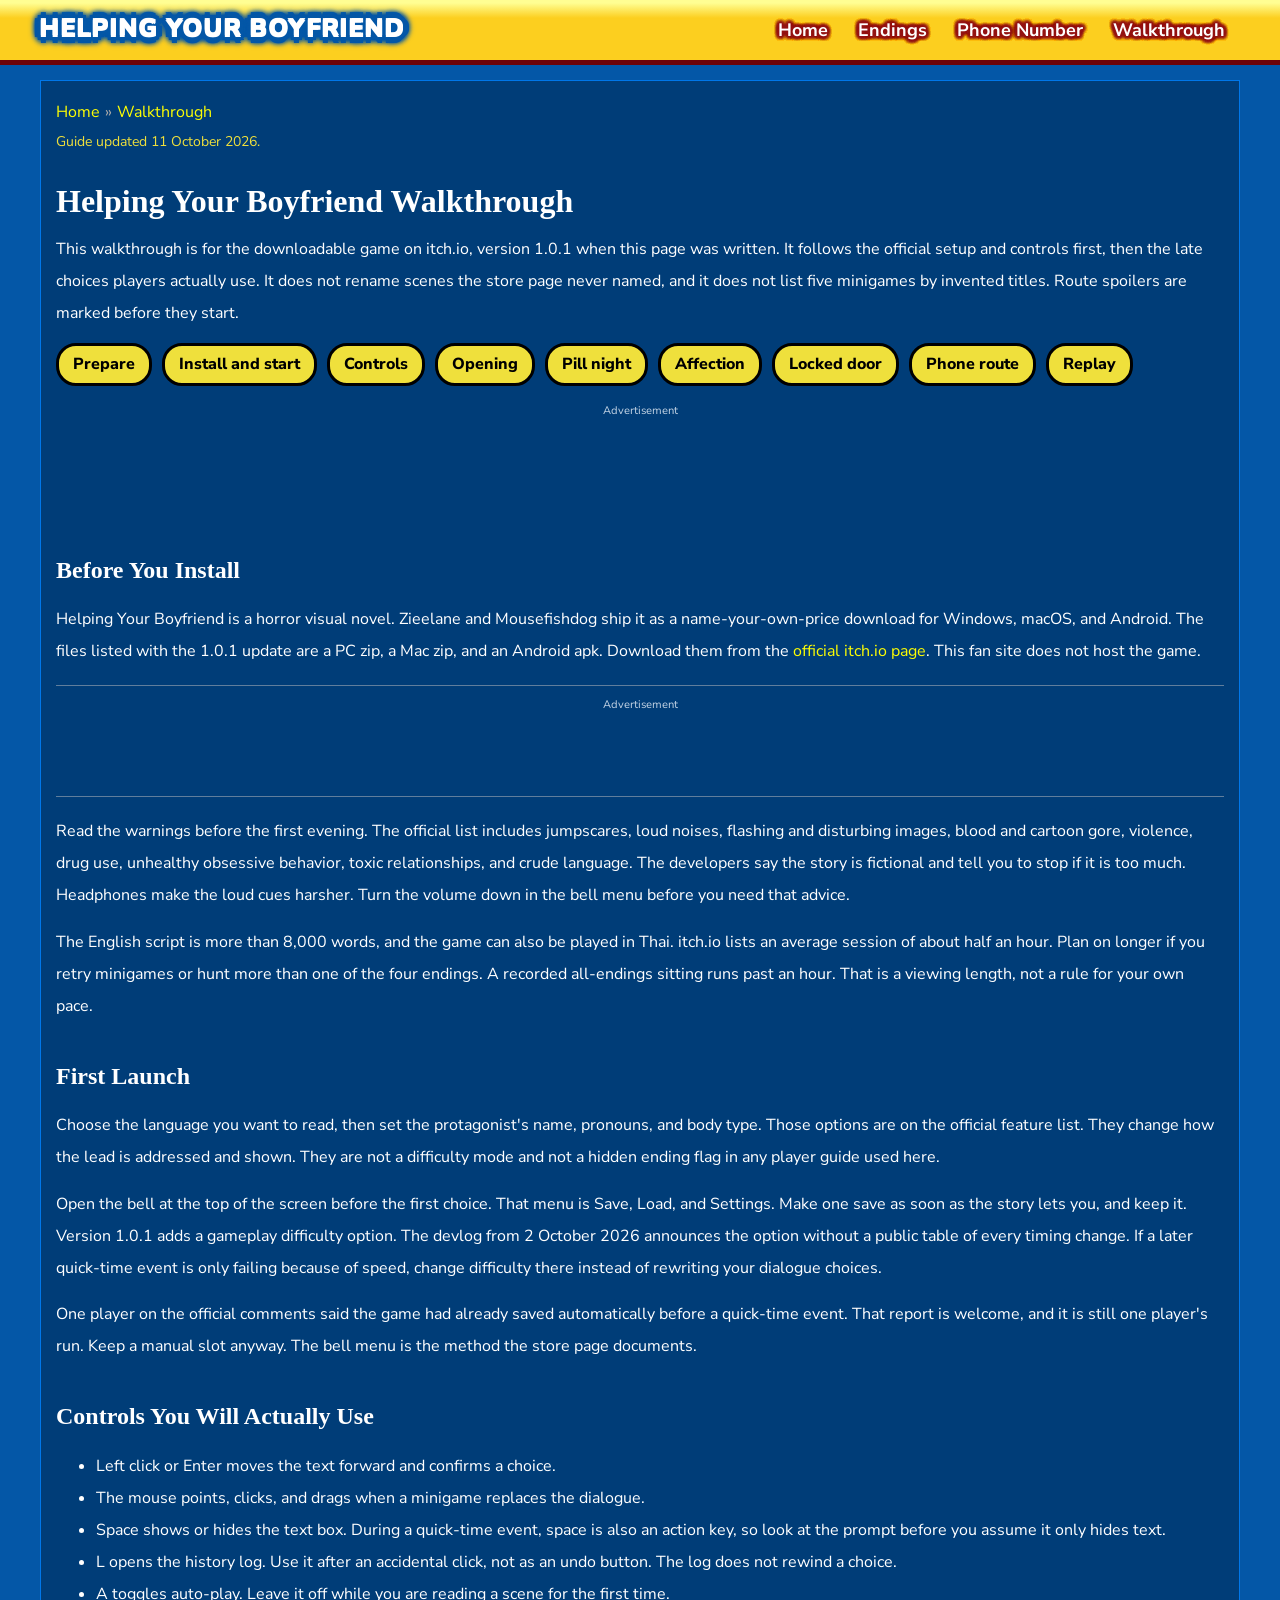
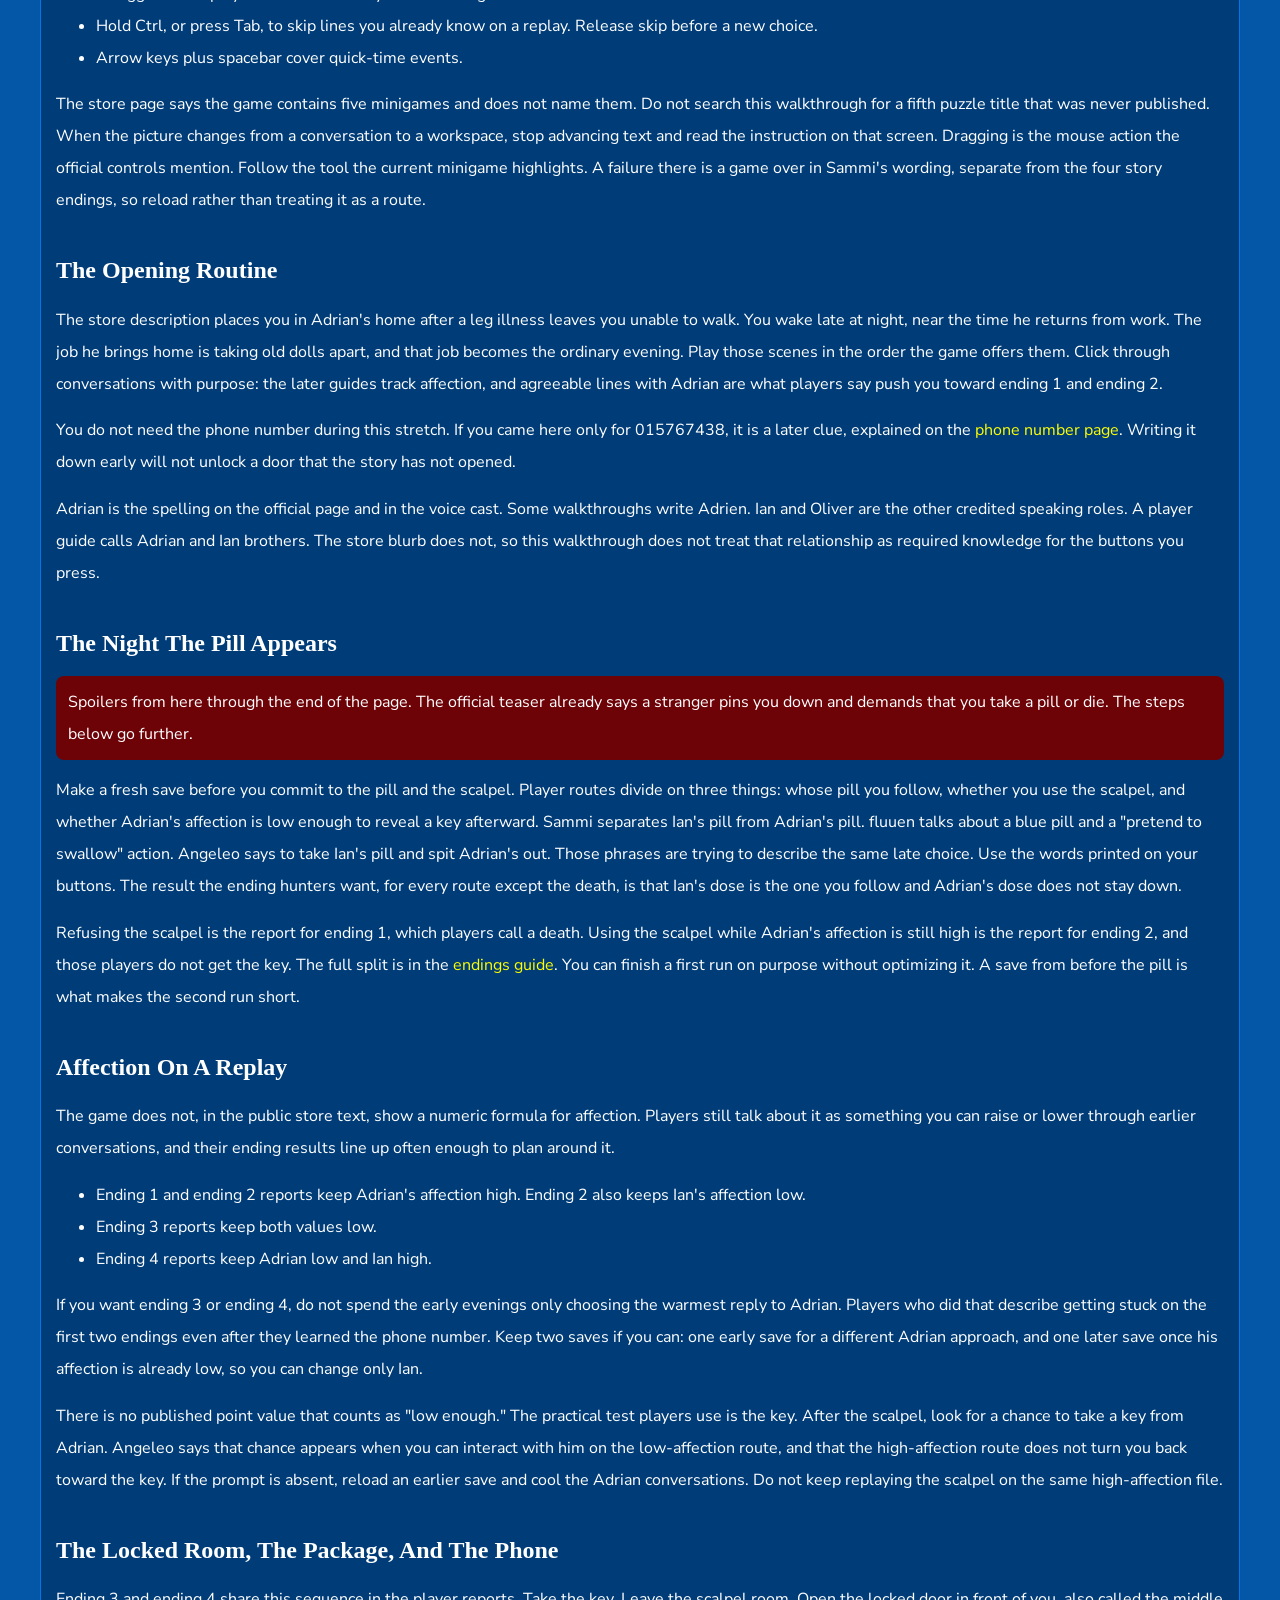
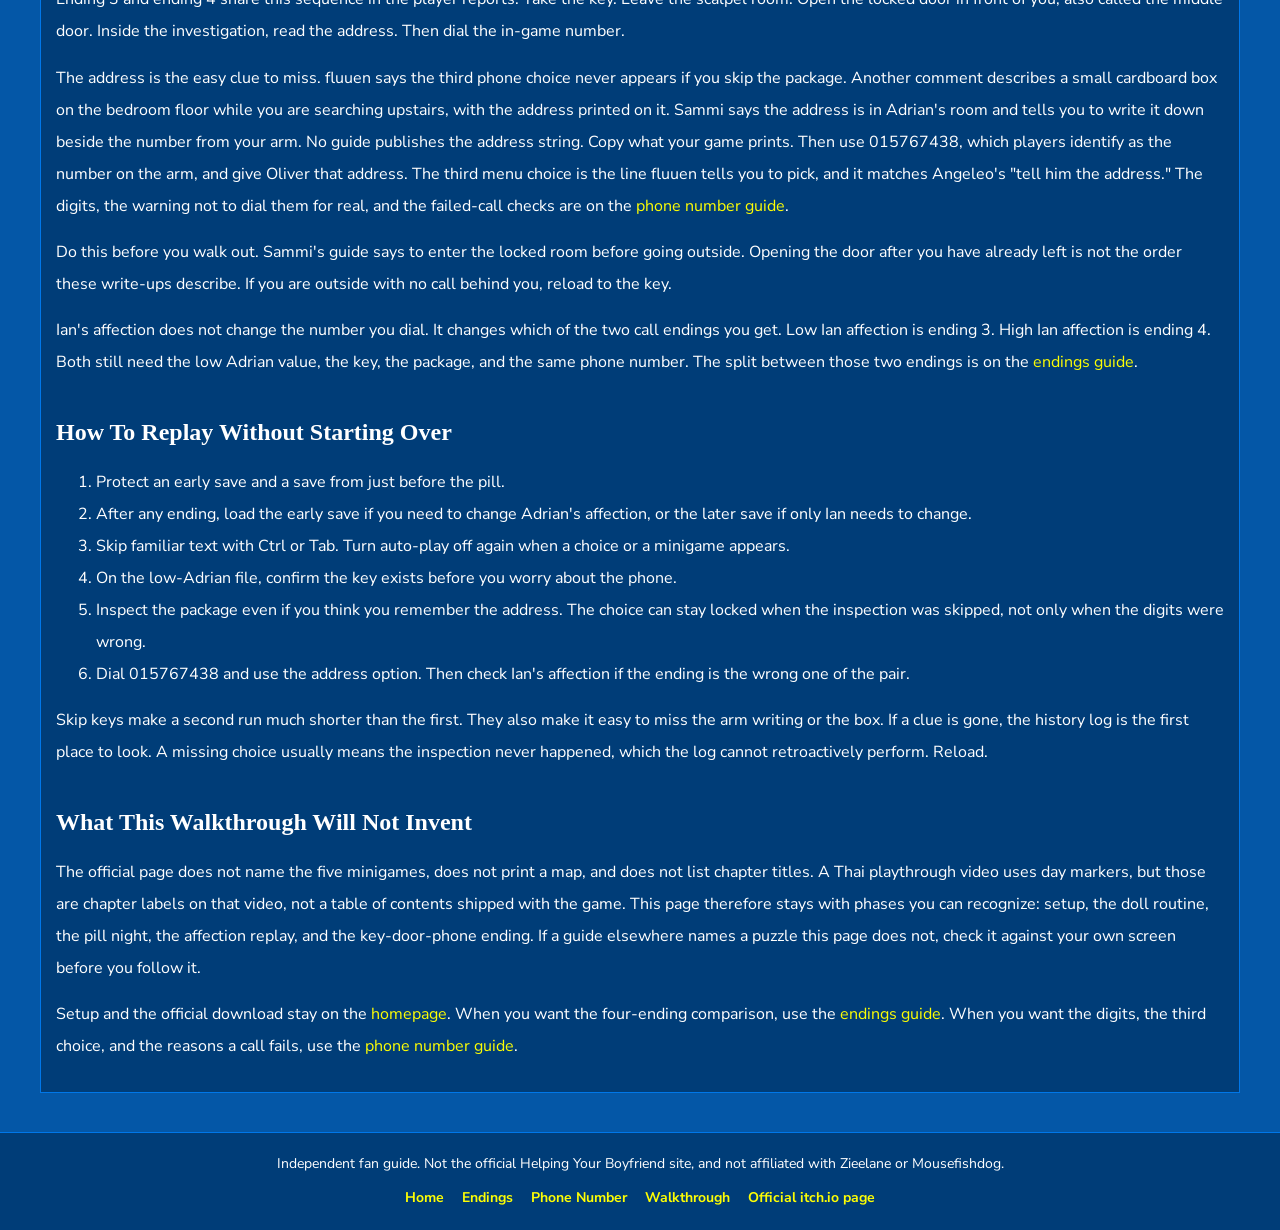
<file: walkthrough/index.html>
<!DOCTYPE html>
<html lang="en">
<head>
    <!-- Google tag (gtag.js) -->
    <script async src="https://www.googletagmanager.com/gtag/js?id=G-LEJD5PSQ7K"></script>
    <script>
      window.dataLayer = window.dataLayer || [];
      function gtag(){dataLayer.push(arguments);}
      gtag('js', new Date());

      gtag('config', 'G-LEJD5PSQ7K');
    </script>
    <meta charset="utf-8">
    <meta name="viewport" content="width=device-width, initial-scale=1.0">
    <title>Helping Your Boyfriend Walkthrough &amp; Tips</title>
    <meta name="description" content="Helping Your Boyfriend walkthrough for a first run and replays: controls, saves, minigames, affection, the locked door, phone number, and address.">
    <meta name="robots" content="index, follow">
    <link rel="canonical" href="https://helping-your-boyfriend.github.io/walkthrough/">
    <link rel="icon" href="/logo.png" type="image/png">
    <meta property="og:type" content="website">
    <meta property="og:site_name" content="Helping Your Boyfriend Guide">
    <meta property="og:title" content="Helping Your Boyfriend Walkthrough &amp; Tips">
    <meta property="og:description" content="Helping Your Boyfriend walkthrough for a first run and replays: controls, saves, minigames, affection, the locked door, phone number, and address.">
    <meta property="og:url" content="https://helping-your-boyfriend.github.io/walkthrough/">
    <meta property="og:locale" content="en_US">
    <meta name="twitter:card" content="summary">
    <meta name="twitter:title" content="Helping Your Boyfriend Walkthrough &amp; Tips">
    <meta name="twitter:description" content="Helping Your Boyfriend walkthrough for a first run and replays: controls, saves, minigames, affection, the locked door, phone number, and address.">
    <link rel="stylesheet" href="../rs/css/all.css">
    <link rel="stylesheet" href="../rs/css/ads.css">
    <script defer src="../rs/js/adsterra.js"></script>
    <link rel="preconnect" href="https://fonts.googleapis.com">
    <link rel="preconnect" href="https://fonts.gstatic.com" crossorigin>
    <link href="https://fonts.googleapis.com/css2?family=Nunito+Sans:wght@500;600;700&amp;display=swap" rel="stylesheet">
    <script type="application/ld+json">
    {
        "@context": "https://schema.org",
        "@type": "BreadcrumbList",
        "itemListElement": [
            {"@type": "ListItem", "position": 1, "name": "Home", "item": "https://helping-your-boyfriend.github.io/"},
            {"@type": "ListItem", "position": 2, "name": "Walkthrough", "item": "https://helping-your-boyfriend.github.io/walkthrough/"}
        ]
    }
    </script>
</head>
<body>
<header id="header">
    <div class="container">
        <div class="row">
            <div class="p-r d-flex sp al header-bar">
                <div class="bar-logo">
                    <a class="logo-text" href="/">Helping Your Boyfriend</a>
                </div>
                <nav class="navigation" aria-label="Primary">
                    <ul>
                        <li><a href="/" class="menu-link">Home</a></li>
                        <li><a href="/endings/" class="menu-link">Endings</a></li>
                        <li><a href="/phone-number/" class="menu-link">Phone Number</a></li>
                        <li><a href="/walkthrough/" class="menu-link" aria-current="page">Walkthrough</a></li>
                    </ul>
                </nav>
                <button type="button" class="center-box merge_icon icon-menu-mobile" aria-expanded="false" aria-controls="mobile-dropdown" aria-label="Open menu">
                    <svg fill="#555" height="24" viewBox="0 -21 384 384" width="24" xmlns="http://www.w3.org/2000/svg" aria-hidden="true">
                        <path d="m362.667969 0h-341.335938c-11.753906 0-21.332031 9.578125-21.332031 21.332031v42.667969c0 11.753906 9.578125 21.332031 21.332031 21.332031h341.335938c11.753906 0 21.332031-9.578125 21.332031-21.332031v-42.667969c0-11.753906-9.578125-21.332031-21.332031-21.332031zm0 0"></path>
                        <path d="m362.667969 128h-341.335938c-11.753906 0-21.332031 9.578125-21.332031 21.332031v42.667969c0 11.753906 9.578125 21.332031 21.332031 21.332031h341.335938c11.753906 0 21.332031-9.578125 21.332031-21.332031v-42.667969c0-11.753906-9.578125-21.332031-21.332031-21.332031zm0 0"></path>
                        <path d="m362.667969 256h-341.335938c-11.753906 0-21.332031 9.578125-21.332031 21.332031v42.667969c0 11.753906 9.578125 21.332031 21.332031 21.332031h341.335938c11.753906 0 21.332031-9.578125 21.332031-21.332031v-42.667969c0-11.753906-9.578125-21.332031-21.332031-21.332031zm0 0"></path>
                    </svg>
                </button>
            </div>
        </div>
    </div>
</header>
<div class="mobile-dropdown" id="mobile-dropdown">
    <div class="row">
        <nav class="nav-mobile-controler" aria-label="Mobile">
            <ul>
                <li><a href="/" class="menu-link-mobile">Home</a></li>
                <li><a href="/endings/" class="menu-link-mobile">Endings</a></li>
                <li><a href="/phone-number/" class="menu-link-mobile">Phone Number</a></li>
                <li><a href="/walkthrough/" class="menu-link-mobile" aria-current="page">Walkthrough</a></li>
            </ul>
        </nav>
    </div>
</div>
<div id="game-page" class="main">
    <div class="container">
        <div class="uk-p10">
            <div class="row">
                <div class="frame-box-game">
                    <div class="text-area">
                        <div class="bread-crumb">
                            <div class="overwrite-breadcumb">
                                <div class="d-flex al sp bread-crumb-list">
                                    <div class="d-flex al sp">
                                        <a class="bread-crumb-item" href="/">Home</a>
                                        <span class="bread-crumb-item bread-after">Walkthrough</span>
                                    </div>
                                </div>
                            </div>
                        </div>
                        <p class="updated-line">Guide updated 11 October 2026.</p>
                        <h1>Helping Your Boyfriend Walkthrough</h1>
                        <p>This walkthrough is for the downloadable game on itch.io, version 1.0.1 when this page was written. It follows the official setup and controls first, then the late choices players actually use. It does not rename scenes the store page never named, and it does not list five minigames by invented titles. Route spoilers are marked before they start.</p>
                        <nav class="page-toc" aria-label="Walkthrough">
                            <a href="#prepare">Prepare</a>
                            <a href="#start">Install and start</a>
                            <a href="#controls">Controls</a>
                            <a href="#opening">Opening</a>
                            <a href="#pill-night">Pill night</a>
                            <a href="#affection">Affection</a>
                            <a href="#locked-door">Locked door</a>
                            <a href="#phone-route">Phone route</a>
                            <a href="#replay">Replay</a>
                        </nav>
                        <div class="ad-zone ad-zone-banner" data-adsterra-banner role="region" aria-label="Advertisement"></div>
                        <h2 id="prepare">Before you install</h2>
                        <p>Helping Your Boyfriend is a horror visual novel. Zieelane and Mousefishdog ship it as a name-your-own-price download for Windows, macOS, and Android. The files listed with the 1.0.1 update are a PC zip, a Mac zip, and an Android apk. Download them from the <a href="https://zieelane.itch.io/helping-your-boyfriend">official itch.io page</a>. This fan site does not host the game.</p>
                        <div class="ad-zone ad-zone-native" data-adsterra-native role="region" aria-label="Advertisement"></div>
                        <p>Read the warnings before the first evening. The official list includes jumpscares, loud noises, flashing and disturbing images, blood and cartoon gore, violence, drug use, unhealthy obsessive behavior, toxic relationships, and crude language. The developers say the story is fictional and tell you to stop if it is too much. Headphones make the loud cues harsher. Turn the volume down in the bell menu before you need that advice.</p>
                        <p>The English script is more than 8,000 words, and the game can also be played in Thai. itch.io lists an average session of about half an hour. Plan on longer if you retry minigames or hunt more than one of the four endings. A recorded all-endings sitting runs past an hour. That is a viewing length, not a rule for your own pace.</p>
                        <h2 id="start">First launch</h2>
                        <p>Choose the language you want to read, then set the protagonist's name, pronouns, and body type. Those options are on the official feature list. They change how the lead is addressed and shown. They are not a difficulty mode and not a hidden ending flag in any player guide used here.</p>
                        <p>Open the bell at the top of the screen before the first choice. That menu is Save, Load, and Settings. Make one save as soon as the story lets you, and keep it. Version 1.0.1 adds a gameplay difficulty option. The devlog from 2 October 2026 announces the option without a public table of every timing change. If a later quick-time event is only failing because of speed, change difficulty there instead of rewriting your dialogue choices.</p>
                        <p>One player on the official comments said the game had already saved automatically before a quick-time event. That report is welcome, and it is still one player's run. Keep a manual slot anyway. The bell menu is the method the store page documents.</p>
                        <h2 id="controls">Controls you will actually use</h2>
                        <ul>
                            <li>Left click or Enter moves the text forward and confirms a choice.</li>
                            <li>The mouse points, clicks, and drags when a minigame replaces the dialogue.</li>
                            <li>Space shows or hides the text box. During a quick-time event, space is also an action key, so look at the prompt before you assume it only hides text.</li>
                            <li>L opens the history log. Use it after an accidental click, not as an undo button. The log does not rewind a choice.</li>
                            <li>A toggles auto-play. Leave it off while you are reading a scene for the first time.</li>
                            <li>Hold Ctrl, or press Tab, to skip lines you already know on a replay. Release skip before a new choice.</li>
                            <li>Arrow keys plus spacebar cover quick-time events.</li>
                        </ul>
                        <p>The store page says the game contains five minigames and does not name them. Do not search this walkthrough for a fifth puzzle title that was never published. When the picture changes from a conversation to a workspace, stop advancing text and read the instruction on that screen. Dragging is the mouse action the official controls mention. Follow the tool the current minigame highlights. A failure there is a game over in Sammi's wording, separate from the four story endings, so reload rather than treating it as a route.</p>
                        <h2 id="opening">The opening routine</h2>
                        <p>The store description places you in Adrian's home after a leg illness leaves you unable to walk. You wake late at night, near the time he returns from work. The job he brings home is taking old dolls apart, and that job becomes the ordinary evening. Play those scenes in the order the game offers them. Click through conversations with purpose: the later guides track affection, and agreeable lines with Adrian are what players say push you toward ending 1 and ending 2.</p>
                        <p>You do not need the phone number during this stretch. If you came here only for 015767438, it is a later clue, explained on the <a href="/phone-number/">phone number page</a>. Writing it down early will not unlock a door that the story has not opened.</p>
                        <p>Adrian is the spelling on the official page and in the voice cast. Some walkthroughs write Adrien. Ian and Oliver are the other credited speaking roles. A player guide calls Adrian and Ian brothers. The store blurb does not, so this walkthrough does not treat that relationship as required knowledge for the buttons you press.</p>
                        <h2 id="pill-night">The night the pill appears</h2>
                        <p class="spoiler-note">Spoilers from here through the end of the page. The official teaser already says a stranger pins you down and demands that you take a pill or die. The steps below go further.</p>
                        <p>Make a fresh save before you commit to the pill and the scalpel. Player routes divide on three things: whose pill you follow, whether you use the scalpel, and whether Adrian's affection is low enough to reveal a key afterward. Sammi separates Ian's pill from Adrian's pill. fluuen talks about a blue pill and a "pretend to swallow" action. Angeleo says to take Ian's pill and spit Adrian's out. Those phrases are trying to describe the same late choice. Use the words printed on your buttons. The result the ending hunters want, for every route except the death, is that Ian's dose is the one you follow and Adrian's dose does not stay down.</p>
                        <p>Refusing the scalpel is the report for ending 1, which players call a death. Using the scalpel while Adrian's affection is still high is the report for ending 2, and those players do not get the key. The full split is in the <a href="/endings/">endings guide</a>. You can finish a first run on purpose without optimizing it. A save from before the pill is what makes the second run short.</p>
                        <h2 id="affection">Affection on a replay</h2>
                        <p>The game does not, in the public store text, show a numeric formula for affection. Players still talk about it as something you can raise or lower through earlier conversations, and their ending results line up often enough to plan around it.</p>
                        <ul>
                            <li>Ending 1 and ending 2 reports keep Adrian's affection high. Ending 2 also keeps Ian's affection low.</li>
                            <li>Ending 3 reports keep both values low.</li>
                            <li>Ending 4 reports keep Adrian low and Ian high.</li>
                        </ul>
                        <p>If you want ending 3 or ending 4, do not spend the early evenings only choosing the warmest reply to Adrian. Players who did that describe getting stuck on the first two endings even after they learned the phone number. Keep two saves if you can: one early save for a different Adrian approach, and one later save once his affection is already low, so you can change only Ian.</p>
                        <p>There is no published point value that counts as "low enough." The practical test players use is the key. After the scalpel, look for a chance to take a key from Adrian. Angeleo says that chance appears when you can interact with him on the low-affection route, and that the high-affection route does not turn you back toward the key. If the prompt is absent, reload an earlier save and cool the Adrian conversations. Do not keep replaying the scalpel on the same high-affection file.</p>
                        <h2 id="locked-door">The locked room, the package, and the phone</h2>
                        <p>Ending 3 and ending 4 share this sequence in the player reports. Take the key. Leave the scalpel room. Open the locked door in front of you, also called the middle door. Inside the investigation, read the address. Then dial the in-game number.</p>
                        <p id="phone-route">The address is the easy clue to miss. fluuen says the third phone choice never appears if you skip the package. Another comment describes a small cardboard box on the bedroom floor while you are searching upstairs, with the address printed on it. Sammi says the address is in Adrian's room and tells you to write it down beside the number from your arm. No guide publishes the address string. Copy what your game prints. Then use 015767438, which players identify as the number on the arm, and give Oliver that address. The third menu choice is the line fluuen tells you to pick, and it matches Angeleo's "tell him the address." The digits, the warning not to dial them for real, and the failed-call checks are on the <a href="/phone-number/">phone number guide</a>.</p>
                        <p>Do this before you walk out. Sammi's guide says to enter the locked room before going outside. Opening the door after you have already left is not the order these write-ups describe. If you are outside with no call behind you, reload to the key.</p>
                        <p>Ian's affection does not change the number you dial. It changes which of the two call endings you get. Low Ian affection is ending 3. High Ian affection is ending 4. Both still need the low Adrian value, the key, the package, and the same phone number. The split between those two endings is on the <a href="/endings/">endings guide</a>.</p>
                        <h2 id="replay">How to replay without starting over</h2>
                        <ol class="steps">
                            <li>Protect an early save and a save from just before the pill.</li>
                            <li>After any ending, load the early save if you need to change Adrian's affection, or the later save if only Ian needs to change.</li>
                            <li>Skip familiar text with Ctrl or Tab. Turn auto-play off again when a choice or a minigame appears.</li>
                            <li>On the low-Adrian file, confirm the key exists before you worry about the phone.</li>
                            <li>Inspect the package even if you think you remember the address. The choice can stay locked when the inspection was skipped, not only when the digits were wrong.</li>
                            <li>Dial 015767438 and use the address option. Then check Ian's affection if the ending is the wrong one of the pair.</li>
                        </ol>
                        <p>Skip keys make a second run much shorter than the first. They also make it easy to miss the arm writing or the box. If a clue is gone, the history log is the first place to look. A missing choice usually means the inspection never happened, which the log cannot retroactively perform. Reload.</p>
                        <h2>What this walkthrough will not invent</h2>
                        <p>The official page does not name the five minigames, does not print a map, and does not list chapter titles. A Thai playthrough video uses day markers, but those are chapter labels on that video, not a table of contents shipped with the game. This page therefore stays with phases you can recognize: setup, the doll routine, the pill night, the affection replay, and the key-door-phone ending. If a guide elsewhere names a puzzle this page does not, check it against your own screen before you follow it.</p>
                        <p>Setup and the official download stay on the <a href="/">homepage</a>. When you want the four-ending comparison, use the <a href="/endings/">endings guide</a>. When you want the digits, the third choice, and the reasons a call fails, use the <a href="/phone-number/">phone number guide</a>.</p>
                    </div>
                </div>
            </div>
        </div>
    </div>
</div>
<footer>
    <div class="footer-links">
        <div class="container">
            <p class="footer-note">Independent fan guide. Not the official Helping Your Boyfriend site, and not affiliated with Zieelane or Mousefishdog.</p>
            <div class="footer-links-list">
                <a href="/">Home</a>
                <a href="/endings/">Endings</a>
                <a href="/phone-number/">Phone Number</a>
                <a href="/walkthrough/">Walkthrough</a>
                <a href="https://zieelane.itch.io/helping-your-boyfriend">Official itch.io page</a>
            </div>
        </div>
    </div>
    <script src="../rs/js/jquery-3.4.1.min.js"></script>
    <script src="../rs/js/game-config.js"></script>
    <script src="../rs/js/footer.js"></script>
</footer>
</body>
</html>
</file>
<file: rs/css/all.css>
html {
    line-height: 1.15;
    -webkit-text-size-adjust: 100%;
}

body {
    margin: 0;
}

main {
    display: block;
}

h1 {
    font-size: 2em;
    margin: 0.67em 0;
}

hr {
    box-sizing: content-box;
    height: 0;
    overflow: visible;
}

pre {
    font-family: monospace, monospace;
    font-size: 1em;
}

a {
    background-color: transparent;
}

abbr[title] {
    border-bottom: none;
    text-decoration: underline;
    text-decoration: underline dotted;
}

b, strong {
    font-weight: bolder;
}

code, kbd, samp {
    font-family: monospace, monospace;
    font-size: 1em;
}

small {
    font-size: 80%;
}

sub, sup {
    font-size: 75%;
    line-height: 0;
    position: relative;
    vertical-align: baseline;
}

sub {
    bottom: -0.25em;
}

sup {
    top: -0.5em;
}

img {
    border-style: none;
}

button, input, optgroup, select, textarea {
    font-family: inherit;
    font-size: 100%;
    line-height: 1.15;
    margin: 0;
}

button, input {
    overflow: visible;
}

button, select {
    text-transform: none;
}

button, [type="button"], [type="reset"], [type="submit"] {
    -webkit-appearance: button;
}

button::-moz-focus-inner, [type="button"]::-moz-focus-inner, [type="reset"]::-moz-focus-inner, [type="submit"]::-moz-focus-inner {
    border-style: none;
    padding: 0;
}

button:-moz-focusring, [type="button"]:-moz-focusring, [type="reset"]:-moz-focusring, [type="submit"]:-moz-focusring {
    outline: 1px dotted ButtonText;
}

fieldset {
    padding: 0.35em 0.75em 0.625em;
}

legend {
    box-sizing: border-box;
    color: inherit;
    display: table;
    max-width: 100%;
    padding: 0;
    white-space: normal;
}

progress {
    vertical-align: baseline;
}

textarea {
    overflow: auto;
}

[type="checkbox"], [type="radio"] {
    box-sizing: border-box;
    padding: 0;
}

[type="number"]::-webkit-inner-spin-button, [type="number"]::-webkit-outer-spin-button {
    height: auto;
}

[type="search"] {
    -webkit-appearance: textfield;
    outline-offset: -2px;
}

[type="search"]::-webkit-search-decoration {
    -webkit-appearance: none;
}

::-webkit-file-upload-button {
    -webkit-appearance: button;
    font: inherit;
}

details {
    display: block;
}

summary {
    display: list-item;
}

template {
    display: none;
}

[hidden] {
    display: none;
}

/* Thiet lap quang cao*/

.ads {
    width: 100%;
}

.ads-margin {
    width: fit-content;
    margin: auto;
}

.ads-left {
    display: none;
    position: absolute;
    top: 155px;
    left: 0;
    text-align: left;
    height: 600px;
}

.ads-right {
    display: none;
    position: absolute;
    top: 155px;
    right: 0;
    text-align: right;
}

.ads-content {
    height: 600px;
}

.ads-box {
    width: fit-content;
}

.ads-title {
    display: block;
    text-align: center;
    background: 0 0;
    font-size: 11px;
    margin: 0;
    padding: 0;
    color: #b3b3b3;
    opacity: .6
}

.horizontal-title {
    text-align: left !important
}

.ads, .ads-left, .ads-right {
    z-index: 100;
}

@media (min-width: 1340px) {
    .ads-left {
        display: block;
    }

    .ads-right {
        display: block;
    }

    .ads-content {
        width: 160px;
    }
}

@media (min-width: 1880px) {
    .ads-left {
        display: block;
    }

    .ads-right {
        display: block;
    }

    .ads-content {
        width: 300px;
    }
}

#expand {
    cursor: pointer !important;
}

.force_full_screen {
    position: fixed !important;
    width: 100% !important;
    height: 100% !important;
    z-index: 99999;
    top: 0px !important;
    border: 0px !important;
    left: 0px !important;
    right: 0px !important;
    cursor: pointer !important;
}

* {
    margin: 0;
    padding: 0;
    border: 0;
    outline: none;
    -webkit-box-sizing: border-box;
    box-sizing: border-box;
}

html {
    font-family: 'Nunito Sans', sans-serif;
    -moz-osx-font-smoothing: grayscale;
    -webkit-font-smoothing: antialiased;
    text-rendering: optimizeLegibility;
    -webkit-text-size-adjust: 100%;
    -moz-text-size-adjust: 100%;
    -ms-text-size-adjust: 100%;
    text-size-adjust: 100%;
}

body {
    font-size: 16px;
    line-height: 1.6;
    background-color: #0457a7;
    color: #fff;
    overflow-wrap: break-word;
    word-wrap: break-word;
    width: 100%;
    height: 100%;
}

a {
    text-decoration: none;
    cursor: pointer;
    background-color: transparent;
    outline: none;
    color: #333;
    -webkit-transition: all .3s ease;
    -moz-transition: all .3s ease;
    -ms-transition: all .3s ease;
    -o-transition: all .3s ease;
    transition: all .3s ease;
}

ul, li {
    list-style: none;
    padding: 0;
    margin: 0;
}

h1, h2, h3, h4 {
    font-weight: normal;
    margin: 0;
}

table {
    border-collapse: collapse;
}

table th, table td {
    font-weight: normal;
    text-align: left;
    vertical-align: top;
}

input, select, textarea, button {
    background-color: transparent;
    outline: none;
}

button {
    -webkit-transition: background-color 0.2s ease 0s, color 0.2s ease 0s, border-color 0.2s ease 0s;
    -moz-transition: background-color 0.2s ease 0s, color 0.2s ease 0s, border-color 0.2s ease 0s;
    -o-transition: background-color 0.2s ease 0s, color 0.2s ease 0s, border-color 0.2s ease 0s;
    transition: background-color 0.2s ease 0s, color 0.2s ease 0s, border-color 0.2s ease 0s;
}

input, button {
    border: 0;
}

.container {
    position: relative;
    max-width: 1230px;
    margin: auto;
    box-sizing: border-box;
    padding: 0 15px;
}

.row {
    width: 100%;
}

.font-bold {
    font-weight: bold;
}

.d-block {
    display: block;
}

.d-inline {
    display: inline-block;
}

.d-flex {
    display: flex;
}

.d-r-flex {
    display: flex;
    flex-wrap: wrap;
}

.d-c-flex {
    display: flex;
    flex-direction: column;
}

.sp {
    justify-content: space-between;
}

.jc {
    justify-content: center;
}

.bz {
    box-sizing: border-box;
}

.p-r {
    position: relative;
}

.bg-fff {
    background-color: #fff;
}

.absolute {
    position: absolute;
    top: 50%;
}

.text-overflow {
    overflow: hidden;
    text-overflow: ellipsis;
    display: -webkit-box;
    -webkit-line-clamp: 1;
    -webkit-box-orient: vertical;
    line-height: 1.5;
}

.text-center {
    text-align: center;
}

.text-uppercase {
    text-transform: uppercase;
}

.text-capitalize {
    text-transform: capitalize;
}

.m-r {
    margin-right: 10px;
}

.m-t {
    margin: 10px 0;
}

.flex-start {
    justify-content: flex-start;
}

.flex-end {
    justify-content: flex-end;
}

.gif {
    width: 100%;
    text-align: center;
    padding: 10px 0;
}

#loading_img {
    width: 50px;
    height: 50px;
    background-color: transparent !important;
}

.hidden {
    display: none;
}

.w-full {
    width: 100%;
}

.h-full {
    height: 100%;
}

.font-fff {
    color: #fff;
}

.center-box {
    display: flex;
    justify-content: center;
    align-items: center;
}

.al {
    align-items: center;
}

.loadingImage {
    width: 50px;
    height: 50px;
    background-color: transparent !important;
    animation: loadingAnimation 1s linear infinite;
}

@keyframes loadingAnimation {
    to {
        transform: rotate(360deg);
    }
}

.loading_page {
    position: absolute;
    top: 50%;
    left: 50%;
    width: 44px;
    height: 44px;
    transform: translate(-50%, -50%);
    z-index: 99;
}

.layer-loading {
    position: fixed;
    top: 0;
    left: 0;
    width: 100%;
    height: 100%;
    z-index: 98;
    background-color: rgba(35, 39, 65, .65);
}

.uk-grid-clayover {
    display: grid;
    grid-template-columns: repeat(auto-fill, 117px);
    gap: 0;
    grid-auto-rows: 117px;
    grid-auto-flow: row dense;
    justify-content: space-evenly;
    background: #003d78;
    padding:15px;
}


.grid-item {
    padding: 0;
    transition: all .6s ease;
    transition-property: transform;
    display: inline-block;
    box-sizing: content-box;
    position: relative;
    vertical-align: text-top;
}

.span-2x1 {
    grid-column-end: span 2;
}

.span-2x2 {
    grid-column-end: span 2;
    grid-row-end: span 2;
}

.span-3x3 {
    grid-column-end: span 3;
    grid-row-end: span 3;
}

.span-ads {
    display: flex;
    align-items: center;
    justify-content: center;
}

.clear {
    clear: both;
}

.throw-ads-970x90, .throw-ads-300x600, .throw-ads-160x600, .throw-ads-300x250, .throw-ads-768x90, .throw-ads-468x60, .throw-ads-320x50, .span-ads, .throw-ads-200x200, .throw-ads-320x90 {
    display: none;
}

.horizontal-ads {
    padding: 10px 0;
}

.vertical-ads {
    padding: 0 10px;
}

/*menu*/
header {
    position: relative;
    width: 100%;
    background-image: linear-gradient(360deg, #FCCF1F 70%, #FFFE93 95%);
    border-bottom: 5px solid #6d0207;
}

.header-bar {
    min-height: 60px;
}

.logo-text {
    color: #fff;
    text-shadow: 0 0 1px #fff, -1px -1px 0 #fff, 1px -1px 0 #fff, -1px 1px 0 #fff, 1px 1px 0 #fff;
    letter-spacing: 2px;
    font-size: 1.5rem;
    text-transform: uppercase;
    font-weight: bold;
    /* filter: drop-shadow(0 0 1px #0457a7) drop-shadow(1px 1px 0 #0457a7) drop-shadow(-1px 1px 0 #0457a7) drop-shadow(1px -1px 0 #0457a7)drop-shadow(-1px -1px 0 #0457a7); */
    filter: drop-shadow(0 0 3px #0457a7) drop-shadow(3px 3px 0 #0457a7) drop-shadow(-3px 3px 0 #0457a7) drop-shadow(3px -3px 0 #0457a7)drop-shadow(-3px -3px 0 #0457a7);
}

.navigation>ul {
    display: flex;
    align-items: center;
}

.navigation>ul>li {
    display: inline-block;
}

.menu-link {
    color: #fff;
    font-weight: 700;
    text-shadow: 0 0 4px #941413, 0 0 4px #941413, 0 0 4px #941413, 0 0 4px #941413, 0 0 4px #941413, 0 0 4px #941413, 0 0 4px #941413, 0 0 4px #941413, 0 0 4px #941413, 0 0 4px #941413, 0 0 4px #941413, 0 0 4px #941413, 0 0 4px #941413, 0 0 4px #941413, 0 0 4px #941413, 0 0 4px #941413, 0 0 4px #941413, 0 0 4px #941413, 0 0 4px #941413, 0 0 4px #941413;
    padding: 8px 15px;
    border-radius: 20px;
    font-size: 18px;
    text-transform: capitalize;
}

.merge_icon {
    width: 44px;
    height: 44px;
    box-sizing: border-box;
    cursor: pointer;
}

.menu-link:hover {
    background-color: #941413;
}

.search-desktop {
    position: absolute;
    right: 0;
    background-color: #fff;
    border-top: 3px solid #13aff0;
    top: 100%;
    padding: 15px;
    width: 260px;
    -webkit-box-shadow: 0 2px 7px rgb(0 0 0 / 10%);
    -moz-box-shadow: 0 2px 7px rgba(0, 0, 0, .1);
    box-shadow: 0 2px 7px rgb(0 0 0 / 10%);
    visibility: hidden;
    -moz-opacity: 0;
    -webkit-opacity: 0;
    opacity: 0;
    transition: all .25s ease-in-out;
    z-index: 10;
}

.txt-search {
    min-height: 44px;
    width: 100%;
    font-size: 14px;
    line-height: 1.8;
    padding: 6px 12px;
    vertical-align: middle;
    background-color: transparent;
    color: #333;
    border: 1px solid #ddd;
    -webkit-border-radius: 3px;
    -moz-border-radius: 3px;
    -ms-border-radius: 3px;
    border-radius: 3px;
    -webkit-transition: all .3s ease;
    -moz-transition: all .3s ease;
    -ms-transition: all .3s ease;
    -o-transition: all .3s ease;
    transition: all .3s ease;
}

.icon-menu-mobile {
    position: absolute;
    top: 50%;
    right: 0;
    transform: translateY(-50%);
    display: none;
}

.icon-menu-mobile svg {
    fill: #941413;
}

.mobile-dropdown {
    width: 100%;
    z-index: 10;
    display: none;
}

.nav-mobile-controler>ul>li {
    background-color: #003d78;
    border-bottom: 1px solid #0077e9;
    padding: 10px 15px;
}

.menu-link-mobile {
    display: block;
    text-transform: capitalize;
    color: #fff;
    font-weight: 700;
    text-shadow: 0 0 4px #941413, 0 0 4px #941413, 0 0 4px #941413, 0 0 4px #941413, 0 0 4px #941413, 0 0 4px #941413, 0 0 4px #941413, 0 0 4px #941413, 0 0 4px #941413, 0 0 4px #941413, 0 0 4px #941413, 0 0 4px #941413, 0 0 4px #941413, 0 0 4px #941413, 0 0 4px #941413, 0 0 4px #941413, 0 0 4px #941413, 0 0 4px #941413, 0 0 4px #941413, 0 0 4px #941413;
    font-size: 18px;
}

/*game_item*/
.uk-p10 {
    padding: 15px;
    background: #003d78;
    border: 1px solid #0077e9;
}

#game-page {
    padding: 15px 0;
}

.uk-grid-game {
    box-sizing: border-box;
    padding: 6px;
}

.uk-game-link {
    display: block;
    width: 100%;
    height: 100%;
    position: relative;
    padding: 4px;
    border-radius: 10px;
    border: 1px solid #0077e9;
    background-color: #00305e;
    transition: background ease .3s, border linear .3s;
    box-sizing: border-box;
}

.uk-wrap-image {
    width: 100%;
    height: 100%;
    border-radius: 8px;
    overflow: hidden;
    background: #0457a7;
    background-size: 40px 40px;
    position: relative;
}

.uk-game-title {
    -webkit-line-clamp: 2;
    position: absolute;
    background-color: rgba(0, 0, 0, .73);
    color: #fff;
    padding: 5px;
    transition: opacity linear .3s;
    bottom: 0;
    left: 0;
    width: 100%;
    box-sizing: border-box;
    text-transform: capitalize;
    font-size: 14px;
    font-weight: bold;
    text-align: center;
    opacity: 0;
}

.uk-game-link:hover .uk-game-title {
    opacity: 1;
}

.uk-game-link:hover {
    background: #fdfe03;
    box-shadow: 0 0 12px 7px #b68830;
    border-color: #fdfe03 !important;
}

.sticker {
    position: absolute;
    top: 0;
    right: 0;
    font-size: 11px;
    text-transform: uppercase;
    height: 20px;
}

.sticker:after {
    font-size: 11px;
    text-transform: uppercase;
    color: #fff;
    border-top-right-radius: 10px;
    border-bottom-left-radius: 5px;
    padding: 1px 8px;
    height: 20px;
    box-sizing: border-box;

}

.hot:after {
    content: "hot";
    background-color: #ef0e74;
}

.new:after {
    content: "new";
    background-color: #423491;
}

.trending:after {
    content: "trending";
    background-color: #f68e3b;
}


.line {
    width: 100%;
    height: 4px;
    background-color: #fff;
    position: relative;
    transition: all 0.5s ease-in-out;
}

.line:before {
    content: "";
    position: absolute;
    top: -10px;
    left: 0;
    width: 100%;
    height: 4px;
    background-color: #fff;
    transition: all 0.5s ease-in-out;
}

.line:after {
    content: "";
    position: absolute;
    bottom: -10px;
    left: 0;
    width: 100%;
    height: 4px;
    background-color: #fff;
    transition: all 0.5s ease-in-out;
}

.line.active {
    background-color: transparent;
}

.line.active:before {
    top: 0;
    transform: rotate(45deg);
}

.line.active:after {
    top: 0;
    transform: rotate(135deg);
}

.menu-icon {
    width: 60px;
    height: 60px;
    display: flex;
    align-items: center;
    justify-content: center;
    padding: 10px;
    cursor: pointer;
    position: fixed;
    top: 0;
    right: 0;
    z-index: 10;
}

.text-area h2, .text-area h3, .text-area h4 {
    text-transform: capitalize;
    font-weight: 600;
}

.text-area {
    max-width: 100%;
    overflow: hidden;
    text-overflow: clip;
    line-height: 2;
}

.text-area ul, .text-area ol {
    padding-left: 40px;
}

.text-area ul, .text-area ol, .text-area li {
    list-style: disc;
}

.text-area h1, .text-area h2, .text-area h3, .text-areah4, .text-area h5, .text-area h6 {
    font-weight: bold;
    font-family: Righteous;
}

.text-area a {
    color: #fdfe03;
}

.sticker {
    position: absolute;
    top: 0;
    right: 0;
    font-size: 11px;
    text-transform: uppercase;
}

.sticker:after {
    font-size: 11px;
    text-transform: uppercase;
    color: #fff;
    border-radius: 16px;
    padding: 2px 8px;
}

.hot:after {
    content: "hot";
    background-color: #ef0e74;
}

.new:after {
    content: "new";
    background-color: #423491;
}

.trending:after {
    content: "trending";
    background-color: #f68e3b;
}

/*game_play*/
.row-flex {
    display: flex;
}

.main-flex {
    width: 100%;
}

.bread-crumb-item {
    display: flex;
    text-transform: capitalize;
}

.overwrite-breadcumb .bread-crumb-item,
.overwrite-breadcumb .bread-crumb-item a {
    color: #fdfe03;
}

.bread-after:before {
    content: "»";
    margin: 0 5px;
    color: #a9a9a9;
}

.overwrite-breadcumb .bread-after:last-child {
    cursor: unset;
}

.header-game {
    height: auto;
    overflow: hidden;
    color: #fff;
    width: 100%;
    box-sizing: border-box;
    text-align: left;
    background-color: #6d0207;
}

.box-header {
    display: flex;
    width: 100%;
    justify-content: space-between;
    flex-wrap: wrap;
    align-items: center;
}

.box-header h1 {
    font-size: 20px;
    white-space: nowrap;
    text-transform: uppercase;
    font-weight: bold;
    color: #fff;
    margin-left: 10px;
}

.header-game-extend {
    display: flex;
    align-items: center;
    justify-content: flex-end;
}

.header-game-extend>span {
    box-sizing: border-box;
    width: 48px;
    height: 48px;
    cursor: pointer;
    display: flex;
    align-items: center;
    justify-content: center;
}

.header-game-extend>span:hover {
    background-color: #560004;
}

.header-game-extend>span>svg {
    width: 24px;
    height: 24px;
    fill: #fff;
}

.exit-fullscreen {
    width: 36px;
    height: 36px;
    position: fixed;
    top: 5px;
    right: 5px;
    z-index: 100000;
    padding: 6px;
    background-color: rgba(0, 0, 0, 0.65);
    box-sizing: border-box;
    cursor: pointer;
}

@keyframes scale {
    0% {
        transform: scale(1);
    }

    5% {
        transform: scale(1.05);
    }

    8% {
        transform: scale(0.95);
    }

    12% {
        transform: scale(1.02);
    }

    18% {
        transform: scale(1);
    }
}

.scale-anim:hover {
    animation: scale 3000ms infinite;
}

@keyframes swing {
    20% {
        transform: rotate(5deg);
    }

    40% {
        transform: rotate(-5deg);
    }

    60% {
        transform: rotate(5deg);
    }

    80% {
        transform: rotate(-5deg);
    }

    100% {
        transform: rotate(0deg);
    }
}

.us-sticker {
    padding: 5px 12px;
    border: 1px solid #ddd;
    margin-right: 10px;
    margin-top: 5px;
    margin-bottom: 5px;
    border-radius: 20px;
    text-decoration: none;
    display: inline-block;
    transition: 0.2s;
    text-transform: lowercase;

}

.us-sticker:hover {
    animation: swing 1s infinite;
}


.throw-ads-160x600 {
    width: 160px;
    min-width: 160px;
    margin: 0 auto;
}

.visible-mobile {
    display: none;
}

#recent-game, #recent-game-mobile {
    display: none;
}


#iframehtml5 {
    background-color: #000;
}

footer {
    margin-top: 24px;
    background: #003d78;
    border-top: 1px solid #0077e9;
}

.footer-links {
    padding: 20px 0;
}

.footer-links-list {
    display: flex;
    flex-wrap: wrap;
    justify-content: center;
    gap: 10px 18px;
    text-align: center;
}

.footer-links-list a {
    color: #fdfe03;
    font-size: 14px;
    font-weight: 700;
}

.footer-links-list a:hover {
    color: #fff;
    text-decoration: underline;
}

@media (min-width: 992px) {
    .app-sidebar {
        display: block !important;
    }

    .menu-icon {
        display: none !important;
    }
}

@media (min-width:1000px) {


    .throw-ads-970x90, .throw-ads-728x90, .throw-ads-768x90 {
        display: block;
    }

    .throw-ads-160x600-right {
        display: block;
    }
}

@media (min-width: 1200px) {


    .mobile-dropdown {
        display: none !important;
    }

}

@media (min-width:1366px) {
    .throw-ads-160x600 {
        display: block;
    }
}

@media (max-width: 1199px) {
    .navigation {
        display: none;
    }

    .icon-menu-mobile {
        display: flex;
    }

    .search-desktop {
        visibility: hidden !important;
        opacity: 0 !important;
    }
}

@media (max-width: 999px) {
    .throw-ads-320x90 {
        display: block;
    }

    .row-flex {
        flex-direction: column;
    }

    #iframehtml5 {
        height: 487px;
    }
}

@media (max-width: 799px) {


    .game-flex {
        justify-content: center;
    }
}

@media (max-width:320px) {
    .throw-ads-320x90 {
        display: none;
    }
}

/* Minimal additions for the empty player, wrapping nav, and guide readability. */
button.icon-menu-mobile {
    background: transparent;
    padding: 0;
    color: inherit;
}

.header-bar {
    flex-wrap: wrap;
    row-gap: 4px;
}

.bar-logo {
    max-width: calc(100% - 52px);
}

.logo-text {
    display: inline-block;
    line-height: 1.15;
}

.navigation > ul {
    flex-wrap: wrap;
    justify-content: flex-end;
}

a:focus-visible,
button:focus-visible,
summary:focus-visible,
[role="button"]:focus-visible {
    outline: 2px solid #fdfe03;
    outline-offset: 2px;
}

.player-kicker {
    background: #003d78;
    color: #fff;
    padding: 10px 14px 12px;
    font-size: 16px;
}

.player-stage {
    position: relative;
    width: 100%;
    height: 600px;
    min-height: 280px;
    background: #00305e;
    overflow: hidden;
}

.player-stage iframe,
#iframehtml5 {
    display: block;
    width: 100%;
    height: 100%;
    border: 0;
    background: #000;
}

.player-gate,
.player-placeholder {
    display: flex;
    flex-direction: column;
    align-items: center;
    justify-content: center;
    gap: 14px;
    box-sizing: border-box;
    height: 100%;
    padding: 16px 16px 18px;
    text-align: center;
}

.player-gate {
    gap: 28px;
    background:
        linear-gradient(180deg, rgba(0, 20, 48, 0.2), rgba(0, 20, 48, 0.55)),
        #00305e;
}

.player-gate[hidden],
.player-placeholder[hidden] {
    display: none !important;
}

.player-banner {
    display: block;
    width: auto;
    height: auto;
    max-width: min(420px, 46%);
    max-height: 220px;
    object-fit: contain;
    border-radius: 10px;
}

button.player-play {
    flex: 0 0 auto;
    background: #efe03c;
    color: #000;
    padding: 18px 72px;
    font-size: 32px;
    font-weight: 900;
    border-radius: 50px;
    border: 4px solid #000;
    letter-spacing: 1px;
    text-transform: uppercase;
    cursor: pointer;
    font-family: 'Nunito Sans', sans-serif;
    box-shadow: 0 6px 0 #000;
}

button.player-play:hover {
    background: #f5e84d;
}

.player-placeholder {
    background: radial-gradient(circle at 50% 38%, #0a6ec8 0%, #0457a7 46%, #003d78 100%);
}

.player-placeholder p {
    max-width: 38rem;
    margin: 0;
    color: #fff;
    font-size: 1.35rem;
    font-weight: 700;
    line-height: 1.4;
}

button.player-soon {
    margin-top: 18px;
    background: #9a9a9a;
    color: #1a1a1a;
    padding: 14px 28px;
    font-size: 18px;
    font-weight: 900;
    border-radius: 50px;
    border: 3px solid #000;
    text-transform: uppercase;
    letter-spacing: 1px;
    cursor: not-allowed;
    font-family: 'Nunito Sans', sans-serif;
}

.header-game-extend > span.is-disabled {
    opacity: 0.35;
    cursor: not-allowed;
    pointer-events: none;
}

.text-area h2 {
    margin: 1.25em 0 0.4em;
}

.text-area h3 {
    margin: 1em 0 0.35em;
}

.text-area p,
.text-area ul,
.text-area ol {
    margin-bottom: 0.9em;
}

.text-area ol.steps,
.text-area ol.steps li {
    list-style: decimal;
}

.answer-callout {
    margin: 12px 0 18px;
    padding: 14px 16px;
    background: #0457a7;
    border: 2px solid #efe03c;
    border-radius: 12px;
}

.answer-label {
    margin: 0 0 4px;
    color: #efe03c;
    font-size: 14px;
    font-weight: 700;
    letter-spacing: 0.04em;
    text-transform: uppercase;
}

.answer-number {
    margin: 0 0 8px;
    color: #fff;
    font-size: 2rem;
    font-weight: 800;
    letter-spacing: 0.08em;
    line-height: 1.2;
}

.spoiler-note {
    margin: 0 0 14px;
    padding: 10px 12px;
    background: #6d0207;
    border-radius: 8px;
}

.table-scroll {
    width: 100%;
    overflow-x: auto;
    margin: 0 0 1em;
}

.text-area table {
    width: 100%;
    min-width: 0;
    table-layout: fixed;
    border: 1px solid #0077e9;
}

.text-area th,
.text-area td {
    border: 1px solid #0077e9;
    padding: 8px 10px;
    vertical-align: top;
    overflow-wrap: anywhere;
}

.text-area th {
    background: #0457a7;
    color: #fff;
    font-weight: 700;
}

.footer-note {
    margin: 0 auto 12px;
    max-width: 46rem;
    color: #fff;
    text-align: center;
    font-size: 14px;
}

.updated-line {
    color: #efe03c;
    font-size: 14px;
}

@media (max-width: 999px) {
    .player-stage {
        height: 487px;
    }
}

@media (max-width: 799px) {
    .logo-text {
        font-size: 0.92rem;
        letter-spacing: 0.04em;
    }

    .box-header h1 {
        white-space: normal;
        font-size: 15px;
        line-height: 1.15;
        flex: 1 1 0;
        min-width: 0;
        margin-right: 8px;
    }

    .header-game-extend {
        flex: 0 0 auto;
    }

    .player-placeholder p {
        font-size: 1.05rem;
    }

    .player-banner {
        max-width: min(168px, 52%);
        max-height: 96px;
    }

    button.player-soon {
        font-size: 16px;
        padding: 12px 22px;
    }

    button.player-play {
        font-size: 22px;
        padding: 14px 36px;
        border-width: 3px;
        box-shadow: 0 4px 0 #000;
    }

    .answer-number {
        font-size: 1.6rem;
    }
}

@media (max-width: 480px) {
    .logo-text {
        font-size: 0.78rem;
        letter-spacing: 0;
    }
}

.guide-jumps,
.page-toc {
    display: flex;
    flex-wrap: wrap;
    gap: 8px 10px;
    margin: 0 0 16px;
}

.guide-jumps a,
.page-toc a,
.text-area .guide-jumps a,
.text-area .page-toc a {
    display: inline-block;
    max-width: 100%;
    padding: 8px 14px;
    border-radius: 20px;
    background: #efe03c;
    color: #000;
    font-weight: 800;
    border: 3px solid #000;
    line-height: 1.3;
}

.guide-jumps a:hover,
.page-toc a:hover {
    background: #f5e84d;
}

.text-area h2,
.text-area h3,
.text-area [id] {
    scroll-margin-top: 12px;
}
</file>
<file: rs/css/ads.css>
.ad-zone {
    box-sizing: border-box;
    max-width: 100%;
    margin: 18px auto;
    text-align: center;
    line-height: normal;
}

.ad-label {
    display: block;
    color: #c3d4e5;
    font-size: 11px;
    line-height: 14px;
    margin-bottom: 8px;
}

.ad-zone-banner {
    min-height: 112px;
    overflow: hidden;
}

.ad-banner-frame {
    max-width: 100%;
    margin: 0 auto;
    overflow: hidden;
}

.ad-banner-frame > iframe {
    display: block;
    max-width: none;
    border: 0;
    transform-origin: top left;
}

.ad-zone-native {
    min-height: 112px;
    padding: 12px 0;
    border-top: 1px solid #607e9c;
    border-bottom: 1px solid #607e9c;
    overflow: hidden;
}

@media (max-width: 767px) {
    .ad-zone-banner {
        min-height: 72px;
    }
}
</file>
